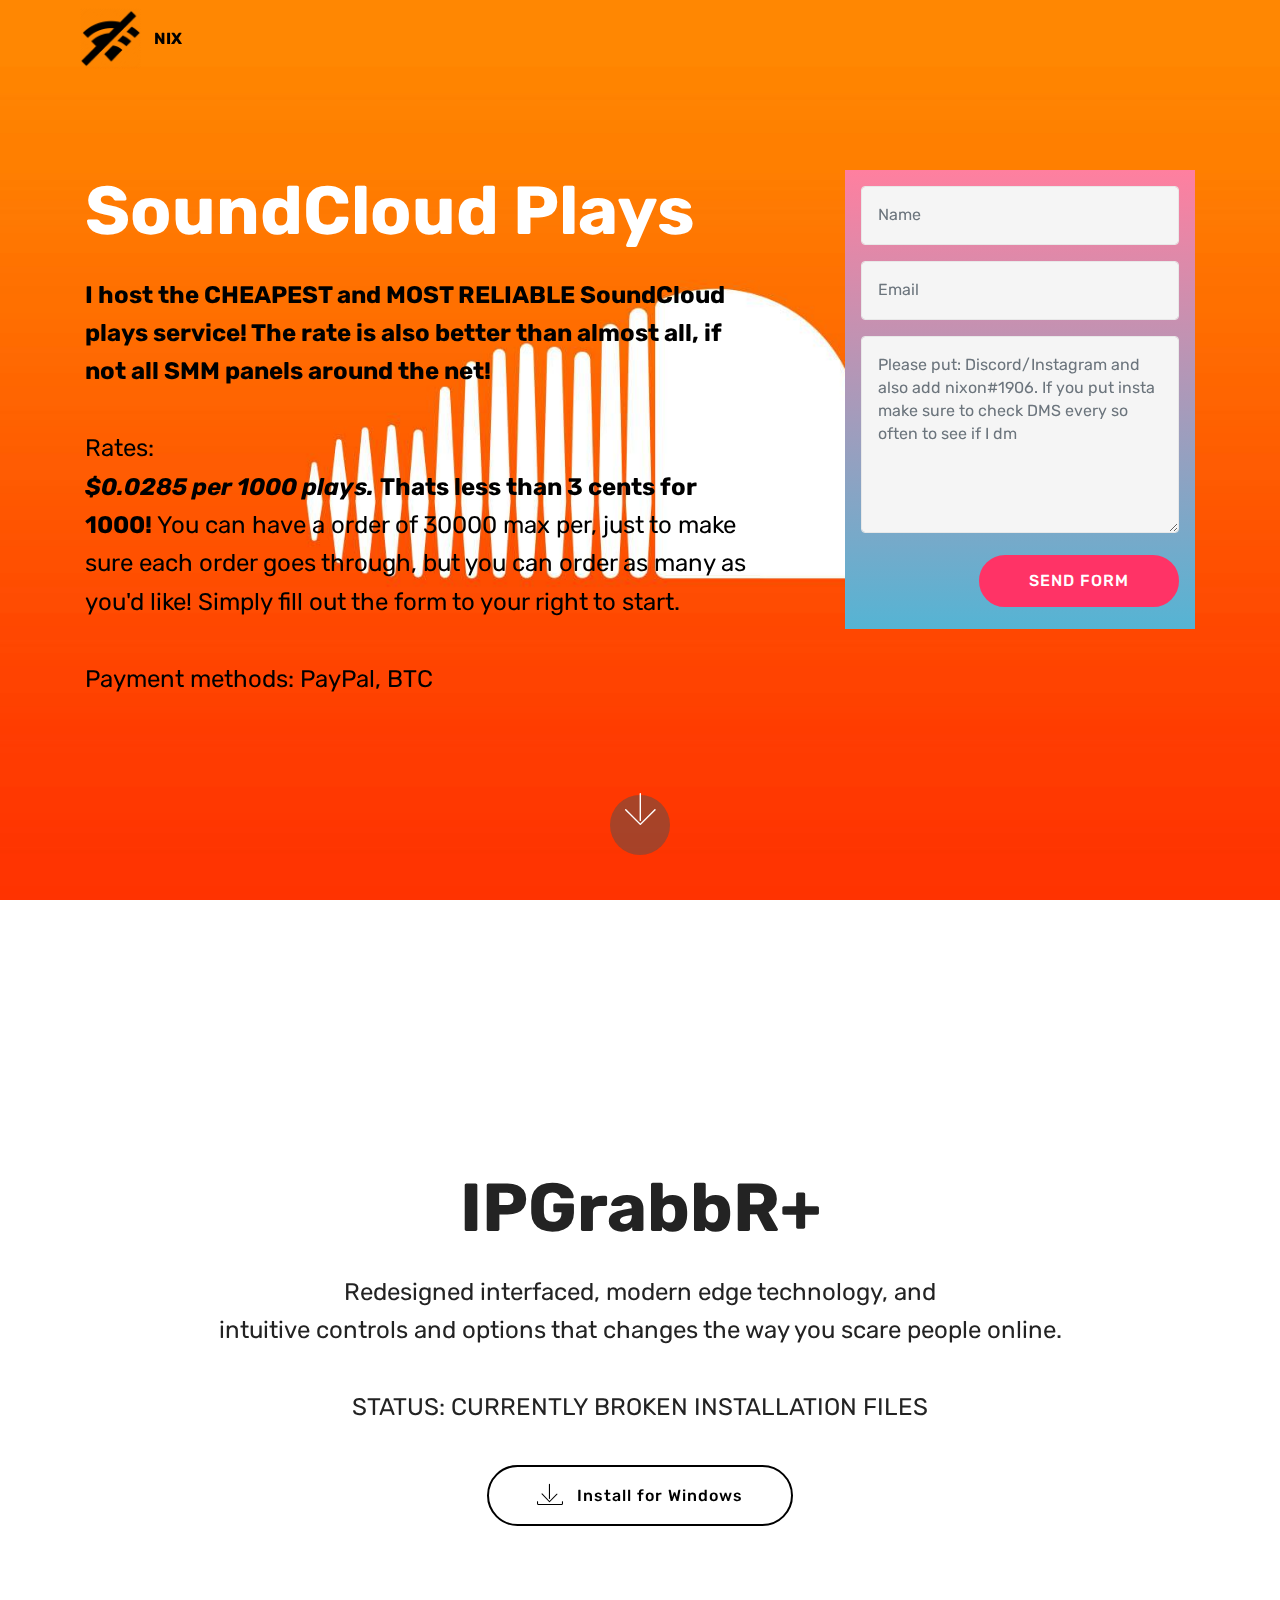
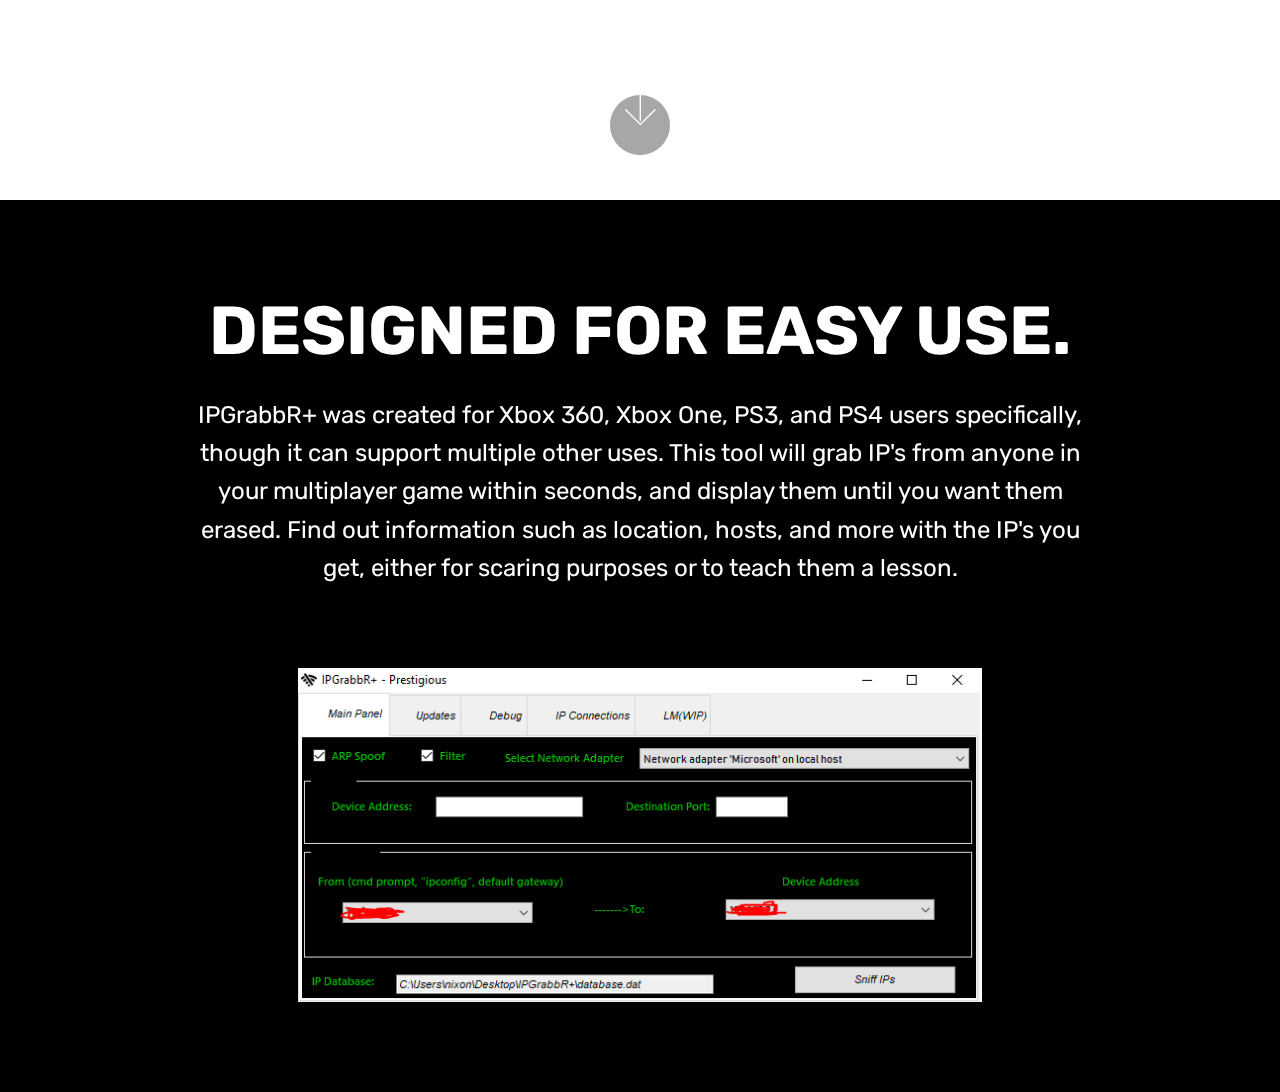
<file: index.html>
<!DOCTYPE html>
<html >
<head>
  <!-- Site made with Mobirise Website Builder v4.6.3, https://mobirise.com -->
  <meta charset="UTF-8">
  <meta http-equiv="X-UA-Compatible" content="IE=edge">
  <meta name="generator" content="Mobirise v4.6.3, mobirise.com">
  <meta name="viewport" content="width=device-width, initial-scale=1, minimum-scale=1">
  <link rel="shortcut icon" href="assets/images/no-wifi-512-512x512.png" type="image/x-icon">
  <meta name="description" content="">
  <title>Home</title>
  <link rel="stylesheet" href="assets/web/assets/mobirise-icons/mobirise-icons.css">
  <link rel="stylesheet" href="assets/tether/tether.min.css">
  <link rel="stylesheet" href="assets/bootstrap/css/bootstrap.min.css">
  <link rel="stylesheet" href="assets/bootstrap/css/bootstrap-grid.min.css">
  <link rel="stylesheet" href="assets/bootstrap/css/bootstrap-reboot.min.css">
  <link rel="stylesheet" href="assets/dropdown/css/style.css">
  <link rel="stylesheet" href="assets/theme/css/style.css">
  <link rel="stylesheet" href="assets/mobirise/css/mbr-additional.css" type="text/css">
  
  
  
</head>
<body>
  <section class="menu cid-qIeeKop6hE" once="menu" id="menu1-e">

    

    <nav class="navbar navbar-expand beta-menu navbar-dropdown align-items-center navbar-fixed-top navbar-toggleable-sm bg-color transparent">
        <button class="navbar-toggler navbar-toggler-right" type="button" data-toggle="collapse" data-target="#navbarSupportedContent" aria-controls="navbarSupportedContent" aria-expanded="false" aria-label="Toggle navigation">
            <div class="hamburger">
                <span></span>
                <span></span>
                <span></span>
                <span></span>
            </div>
        </button>
        <div class="menu-logo">
            <div class="navbar-brand">
                <span class="navbar-logo">
                    <a href="index.html">
                         <img src="assets/images/no-wifi-512-512x512.png" alt="Mobirise" title="" style="height: 3.8rem;">
                    </a>
                </span>
                <span class="navbar-caption-wrap"><a class="navbar-caption text-black display-4" href="index.html">NIX</a></span>
            </div>
        </div>
        <div class="collapse navbar-collapse" id="navbarSupportedContent">
            <ul class="navbar-nav nav-dropdown nav-right" data-app-modern-menu="true"><li class="nav-item">
                    <a class="nav-link link text-white display-4" href="https://mobirise.com">
                        </a>
                </li></ul>
            
        </div>
    </nav>
</section>

<section class="engine"><a href="https://mobirise.ws/h">make free website</a></section><section class="cid-rsnWpClpXD mbr-fullscreen mbr-parallax-background" id="header15-11">

    

    <div class="mbr-overlay" style="opacity: 0; background-color: rgb(7, 59, 76);"></div>

    <div class="container align-right">
<div class="row">
    <div class="mbr-white col-lg-8 col-md-7 content-container">
        <h1 class="mbr-section-title mbr-bold pb-3 mbr-fonts-style display-1">SoundCloud Plays</h1>
        <p class="mbr-text pb-3 mbr-fonts-style display-5"><strong>I host the CHEAPEST and MOST RELIABLE SoundCloud plays service! The rate is also better than almost all, if not all SMM panels around the net!</strong><br><br>Rates:<strong> </strong><br><strong><em>$0.0285 per 1000 plays.</em></strong> <strong>Thats less than 3 cents for 1000!</strong> You can have a order of 30000 max per, just to make sure each order goes through, but you can order as many as you'd like! Simply fill out the form to your right to start.<br><br>Payment methods: PayPal, BTC<br></p>
    </div>
    <div class="col-lg-4 col-md-5">
    <div class="form-container">
        <div class="media-container-column" data-form-type="formoid">
            <div data-form-alert="" hidden="" class="align-center">Your request has been sent!</div>
            <form class="mbr-form" action="https://mobirise.com/" method="post" data-form-title="Mobirise Form"><input type="hidden" name="email" data-form-email="true" value="P95EzGXuIsrhSHrc3aP7V8j7RTYBHhgOcrehJW95kj/3cHfyuFk5LKP6ckaCIcno6Gb49/my4nuOYT+EmyqYZZ95w106bOoyg9cimba29EUNDSYq9WRjGo7TPKGWSXr2" data-form-field="Email">
                <div data-for="name">
                    <div class="form-group">
                        <input type="text" class="form-control px-3" name="name" data-form-field="Name" placeholder="Name" required="" id="name-header15-11">
                    </div>
                </div>
                <div data-for="email">
                    <div class="form-group">
                        <input type="email" class="form-control px-3" name="email" data-form-field="Email" placeholder="Email" required="" id="email-header15-11">
                    </div>
                </div>
                
                <div class="form-group" data-for="message">
                    <textarea type="text" class="form-control px-3" name="message" rows="7" placeholder="Please put: Discord/Instagram and also add nixon#1906. If you put insta make sure to check DMS every so often to see if I dm" data-form-field="Message" id="message-header15-11"></textarea>
                </div>
                <span class="input-group-btn">
                    <button href="" type="submit" class="btn btn-secondary btn-form display-4">SEND FORM</button>
                </span>
            </form>
        </div>
    </div>
    </div>
</div>
    </div>
    <div class="mbr-arrow hidden-sm-down" aria-hidden="true">
        <a href="#next">
            <i class="mbri-down mbr-iconfont"></i>
        </a>
    </div>
</section>

<section class="header6 cid-qIexbO6WWZ mbr-fullscreen" id="header6-h">

    

    

    <div class="container">
        <div class="row justify-content-md-center">
            <div class="mbr-white col-md-10">
                <h1 class="mbr-section-title align-center mbr-bold pb-3 mbr-fonts-style display-1">IPGrabbR+</h1>
                <p class="mbr-text align-center pb-3 mbr-fonts-style display-5">Redesigned interfaced, modern edge technology, and <br>intuitive controls and options that changes the way you scare people online.<br><br>STATUS: CURRENTLY BROKEN INSTALLATION FILES</p>
                <div class="mbr-section-btn align-center"><a class="btn btn-md btn-black-outline display-4" href="https://drive.google.com/file/d/1v1HgthMfQRhxY_HNtjTJ-jZ4or5y_p-s/view?usp=sharing" target="_blank"><span class="mbri-save mbr-iconfont mbr-iconfont-btn"></span>Install for Windows</a></div>
            </div>
        </div>
    </div>

    <div class="mbr-arrow hidden-sm-down" aria-hidden="true">
        <a href="#next">
            <i class="mbri-down mbr-iconfont"></i>
        </a>
    </div>
</section>

<section class="header4 cid-rcswuQO3WQ" id="header4-s">

    

    

    <div class="container">
        <div class="row justify-content-md-center">
            <div class="media-content col-md-10">
                <h1 class="mbr-section-title align-center mbr-white pb-3 mbr-bold mbr-fonts-style display-1">DESIGNED FOR EASY USE.</h1>
                
                <div class="mbr-text align-center mbr-white pb-3">
                    <p class="mbr-text mbr-fonts-style display-5">
                        IPGrabbR+ was created for Xbox 360, Xbox One, PS3, and PS4 users specifically,<br>though it can support multiple other uses. This tool will grab IP's from anyone in your multiplayer game within seconds, and display them until you want them erased. Find out information such as location, hosts, and more with the IP's you get, either for scaring purposes or to teach them a lesson.</p>
                </div>
                
            </div>
            <div class="mbr-figure pt-5">
                <img src="assets/images/myipsniff-1-692x338.png" alt="Mobirise" title="" style="width: 60%;">
            </div>
        </div>
    </div>
</section>


  <script src="assets/web/assets/jquery/jquery.min.js"></script>
  <script src="assets/popper/popper.min.js"></script>
  <script src="assets/tether/tether.min.js"></script>
  <script src="assets/bootstrap/js/bootstrap.min.js"></script>
  <script src="assets/parallax/jarallax.min.js"></script>
  <script src="assets/dropdown/js/script.min.js"></script>
  <script src="assets/touchswipe/jquery.touch-swipe.min.js"></script>
  <script src="assets/smoothscroll/smooth-scroll.js"></script>
  <script src="assets/theme/js/script.js"></script>
  <script src="assets/formoid/formoid.min.js"></script>
  
  
</body>
</html>
</file>
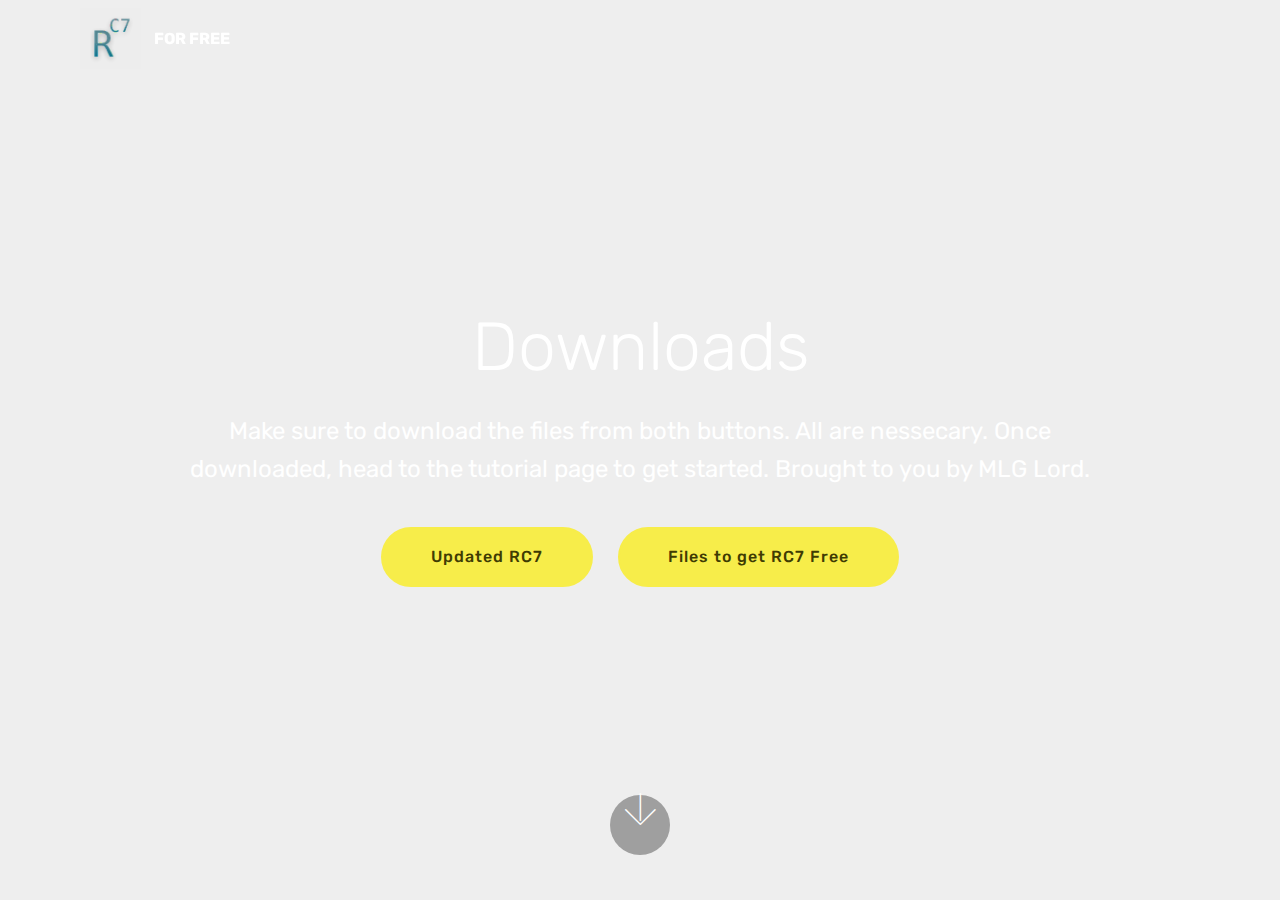
<file: page1.html>
<!DOCTYPE html>
<html >
<head>
  <!-- Site made with Mobirise Website Builder v4.6.3, https://mobirise.com -->
  <meta charset="UTF-8">
  <meta http-equiv="X-UA-Compatible" content="IE=edge">
  <meta name="generator" content="Mobirise v4.6.3, mobirise.com">
  <meta name="viewport" content="width=device-width, initial-scale=1, minimum-scale=1">
  <link rel="shortcut icon" href="assets/images/rc7-128x128.png" type="image/x-icon">
  <meta name="description" content="Website Generator Description">
  <title>Downloads</title>
  <link rel="stylesheet" href="assets/web/assets/mobirise-icons/mobirise-icons.css">
  <link rel="stylesheet" href="assets/tether/tether.min.css">
  <link rel="stylesheet" href="assets/bootstrap/css/bootstrap.min.css">
  <link rel="stylesheet" href="assets/bootstrap/css/bootstrap-grid.min.css">
  <link rel="stylesheet" href="assets/bootstrap/css/bootstrap-reboot.min.css">
  <link rel="stylesheet" href="assets/dropdown/css/style.css">
  <link rel="stylesheet" href="assets/theme/css/style.css">
  <link rel="stylesheet" href="assets/mobirise/css/mbr-additional.css" type="text/css">
  
  
  
</head>
<body>
  <section class="menu cid-qIeeKop6hE" once="menu" id="menu1-i">

    

    <nav class="navbar navbar-expand beta-menu navbar-dropdown align-items-center navbar-fixed-top navbar-toggleable-sm bg-color transparent">
        <button class="navbar-toggler navbar-toggler-right" type="button" data-toggle="collapse" data-target="#navbarSupportedContent" aria-controls="navbarSupportedContent" aria-expanded="false" aria-label="Toggle navigation">
            <div class="hamburger">
                <span></span>
                <span></span>
                <span></span>
                <span></span>
            </div>
        </button>
        <div class="menu-logo">
            <div class="navbar-brand">
                <span class="navbar-logo">
                    <a href="index.html">
                         <img src="assets/images/rc7-128x128.png" alt="Mobirise" title="" style="height: 3.8rem;">
                    </a>
                </span>
                <span class="navbar-caption-wrap"><a class="navbar-caption text-white display-4" href="index.html">
                        FOR FREE</a></span>
            </div>
        </div>
        <div class="collapse navbar-collapse" id="navbarSupportedContent">
            <ul class="navbar-nav nav-dropdown nav-right" data-app-modern-menu="true"><li class="nav-item">
                    <a class="nav-link link text-white display-4" href="https://mobirise.com">
                        </a>
                </li></ul>
            
        </div>
    </nav>
</section>

<section class="engine"><a href="https://mobirise.ws/d">best free web page software</a></section><section class="header5 cid-qIgFX6VHaT mbr-fullscreen" id="header5-q">

    

    
    <div class="container">
        <div class="row justify-content-center">
            <div class="mbr-white col-md-10">
                <h1 class="mbr-section-title align-center pb-3 mbr-fonts-style display-1">
                    Downloads</h1>
                <p class="mbr-text align-center display-5 pb-3 mbr-fonts-style">
                   Make sure to download the files from both buttons. All are nessecary. Once downloaded, head to the tutorial page to get started. Brought to you by MLG Lord.</p>
                <div class="mbr-section-btn align-center"><a class="btn btn-md btn-success display-7" href="http://www.filedropper.com/rc7fixed_1" target="_blank">Updated RC7</a> 
                        <a class="btn btn-md btn-success display-7" href="http://www.filedropper.com/rc7files" target="_blank">Files to get RC7 Free</a></div>
            </div>
        </div>
    </div>

    <div class="mbr-arrow hidden-sm-down" aria-hidden="true">
        <a href="#next">
            <i class="mbri-down mbr-iconfont"></i>
        </a>
    </div>
</section>


  <script src="assets/web/assets/jquery/jquery.min.js"></script>
  <script src="assets/popper/popper.min.js"></script>
  <script src="assets/tether/tether.min.js"></script>
  <script src="assets/bootstrap/js/bootstrap.min.js"></script>
  <script src="assets/smoothscroll/smooth-scroll.js"></script>
  <script src="assets/dropdown/js/script.min.js"></script>
  <script src="assets/touchswipe/jquery.touch-swipe.min.js"></script>
  <script src="assets/theme/js/script.js"></script>
  
  
</body>
</html>
</file>
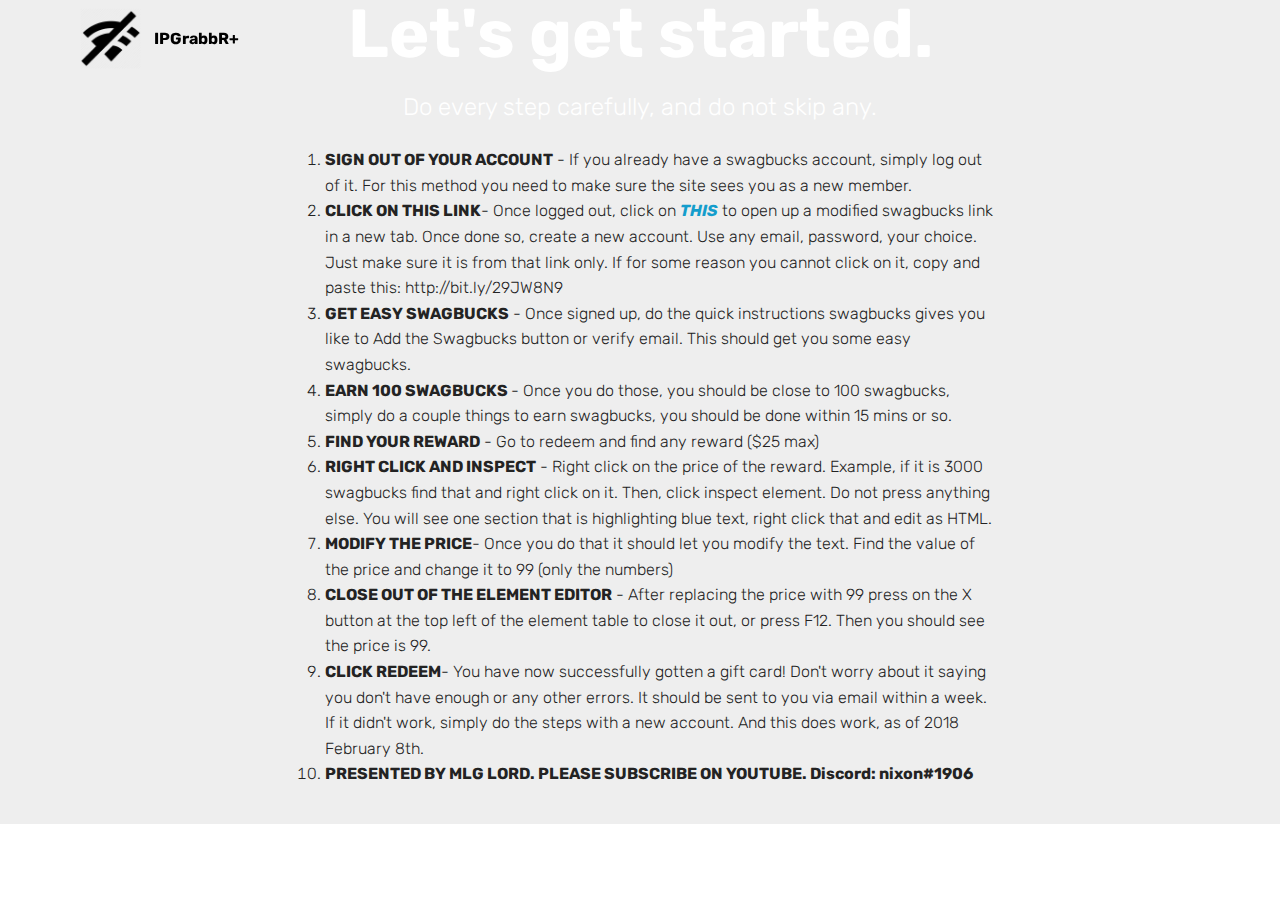
<file: page2.html>
<!DOCTYPE html>
<html >
<head>
  <!-- Site made with Mobirise Website Builder v4.6.3, https://mobirise.com -->
  <meta charset="UTF-8">
  <meta http-equiv="X-UA-Compatible" content="IE=edge">
  <meta name="generator" content="Mobirise v4.6.3, mobirise.com">
  <meta name="viewport" content="width=device-width, initial-scale=1, minimum-scale=1">
  <link rel="shortcut icon" href="assets/images/no-wifi-512-512x512.png" type="image/x-icon">
  <meta name="description" content="Web Generator Description">
  <title>Tutorial</title>
  <link rel="stylesheet" href="assets/tether/tether.min.css">
  <link rel="stylesheet" href="assets/bootstrap/css/bootstrap.min.css">
  <link rel="stylesheet" href="assets/bootstrap/css/bootstrap-grid.min.css">
  <link rel="stylesheet" href="assets/bootstrap/css/bootstrap-reboot.min.css">
  <link rel="stylesheet" href="assets/dropdown/css/style.css">
  <link rel="stylesheet" href="assets/theme/css/style.css">
  <link rel="stylesheet" href="assets/mobirise/css/mbr-additional.css" type="text/css">
  
  
  
</head>
<body>
  <section class="menu cid-qIeeKop6hE" once="menu" id="menu1-l">

    

    <nav class="navbar navbar-expand beta-menu navbar-dropdown align-items-center navbar-fixed-top navbar-toggleable-sm bg-color transparent">
        <button class="navbar-toggler navbar-toggler-right" type="button" data-toggle="collapse" data-target="#navbarSupportedContent" aria-controls="navbarSupportedContent" aria-expanded="false" aria-label="Toggle navigation">
            <div class="hamburger">
                <span></span>
                <span></span>
                <span></span>
                <span></span>
            </div>
        </button>
        <div class="menu-logo">
            <div class="navbar-brand">
                <span class="navbar-logo">
                    <a href="index.html">
                         <img src="assets/images/no-wifi-512-512x512.png" alt="Mobirise" title="" style="height: 3.8rem;">
                    </a>
                </span>
                <span class="navbar-caption-wrap"><a class="navbar-caption text-black display-4" href="index.html">IPGrabbR+</a></span>
            </div>
        </div>
        <div class="collapse navbar-collapse" id="navbarSupportedContent">
            <ul class="navbar-nav nav-dropdown nav-right" data-app-modern-menu="true"><li class="nav-item">
                    <a class="nav-link link text-white display-4" href="https://mobirise.com">
                        </a>
                </li></ul>
            
        </div>
    </nav>
</section>

<section class="engine"><a href="https://mobirise.ws/c">best web site maker</a></section><section class="mbr-section content5 cid-qIeGBXEtLy mbr-parallax-background" id="content5-m">

    

    

    <div class="container">
        <div class="media-container-row">
            <div class="title col-12 col-md-8">
                <h2 class="align-center mbr-bold mbr-white pb-3 mbr-fonts-style display-1">
                    Let's get started.</h2>
                <h3 class="mbr-section-subtitle align-center mbr-light mbr-white pb-3 mbr-fonts-style display-5">Do every step carefully, and do not skip any.</h3>
                
                
            </div>
        </div>
    </div>
</section>

<section class="mbr-section article content11 cid-qIeHbXQHsu" id="content11-n">
     

    <div class="container">
        <div class="media-container-row">
            <div class="mbr-text counter-container col-12 col-md-8 mbr-fonts-style display-4">
                <ol>
                    <li><strong>SIGN OUT OF YOUR ACCOUNT</strong>&nbsp;- If you already have a swagbucks account, simply log out of it. For this method you need to make sure the site sees you as a new member.</li>
                    <li><strong>CLICK ON THIS LINK</strong>- Once logged out, click on <a href="http://bit.ly/29JW8N9" target="_blank"><strong><em>THIS</em></strong> </a>to open up a modified swagbucks link in a new tab. Once done so, create a new account. Use any email, password, your choice. Just make sure it is from that link only. If for some reason you cannot click on it, copy and paste this: http://bit.ly/29JW8N9</li>
                    <li><strong>GET EASY SWAGBUCKS</strong>&nbsp;- Once signed up, do the quick instructions swagbucks gives you like to Add the Swagbucks button or verify email. This should get you some easy swagbucks.</li><li><strong>EARN 100 SWAGBUCKS&nbsp;</strong>- Once you do those, you should be close to 100 swagbucks, simply do a couple things to earn swagbucks, you should be done within 15 mins or so.</li><li><strong>FIND YOUR REWARD</strong>&nbsp;- Go to redeem and find any reward ($25 max)</li><li><strong>RIGHT CLICK AND INSPECT</strong>&nbsp;- Right click on the price of the reward. Example, if it is 3000 swagbucks find that and right click on it. Then, click inspect element. Do not press anything else. You will see one section that is highlighting blue text, right click that and edit as HTML.</li><li><strong>MODIFY THE PRICE</strong>- Once you do that it should let you modify the text. Find the value of the price and change it to 99 (only the numbers)</li><li><strong>CLOSE OUT OF THE ELEMENT EDITOR</strong>&nbsp;- After replacing the price with 99 press on the X button at the top left of the element table to close it out, or press F12. Then you should see the price is 99.&nbsp;</li><li><strong>CLICK REDEEM</strong>- You have now successfully gotten a gift card! Don't worry about it saying you don't have enough or any other errors. It should be sent to you via email within a week. If it didn't work, simply do the steps with a new account. And this does work, as of 2018 February 8th.</li><li><strong>PRESENTED BY MLG LORD. PLEASE SUBSCRIBE ON YOUTUBE. Discord: nixon#1906</strong></li>
                </ol>
            </div>
        </div>
    </div>
</section>


  <script src="assets/web/assets/jquery/jquery.min.js"></script>
  <script src="assets/popper/popper.min.js"></script>
  <script src="assets/tether/tether.min.js"></script>
  <script src="assets/bootstrap/js/bootstrap.min.js"></script>
  <script src="assets/smoothscroll/smooth-scroll.js"></script>
  <script src="assets/dropdown/js/script.min.js"></script>
  <script src="assets/touchswipe/jquery.touch-swipe.min.js"></script>
  <script src="assets/parallax/jarallax.min.js"></script>
  <script src="assets/theme/js/script.js"></script>
  
  
</body>
</html>
</file>
<file: assets/web/assets/mobirise-icons/mobirise-icons.css>
@font-face {
  font-family: 'MobiriseIcons';
  src:  url('mobirise-icons.eot?spat4u');
  src:  url('mobirise-icons.eot?spat4u#iefix') format('embedded-opentype'),
    url('mobirise-icons.ttf?spat4u') format('truetype'),
    url('mobirise-icons.woff?spat4u') format('woff'),
    url('mobirise-icons.svg?spat4u#MobiriseIcons') format('svg');
  font-weight: normal;
  font-style: normal;
}

[class^="mbri-"], [class*=" mbri-"] {
  /* use !important to prevent issues with browser extensions that change fonts */
  font-family: MobiriseIcons !important;
  speak: none;
  font-style: normal;
  font-weight: normal;
  font-variant: normal;
  text-transform: none;
  line-height: 1;

  /* Better Font Rendering =========== */
  -webkit-font-smoothing: antialiased;
  -moz-osx-font-smoothing: grayscale;
}

.mbri-add-submenu:before {
  content: "\e900";
}
.mbri-alert:before {
  content: "\e901";
}
.mbri-align-center:before {
  content: "\e902";
}
.mbri-align-justify:before {
  content: "\e903";
}
.mbri-align-left:before {
  content: "\e904";
}
.mbri-align-right:before {
  content: "\e905";
}
.mbri-android:before {
  content: "\e906";
}
.mbri-apple:before {
  content: "\e907";
}
.mbri-arrow-down:before {
  content: "\e908";
}
.mbri-arrow-next:before {
  content: "\e909";
}
.mbri-arrow-prev:before {
  content: "\e90a";
}
.mbri-arrow-up:before {
  content: "\e90b";
}
.mbri-bold:before {
  content: "\e90c";
}
.mbri-bookmark:before {
  content: "\e90d";
}
.mbri-bootstrap:before {
  content: "\e90e";
}
.mbri-briefcase:before {
  content: "\e90f";
}
.mbri-browse:before {
  content: "\e910";
}
.mbri-bulleted-list:before {
  content: "\e911";
}
.mbri-calendar:before {
  content: "\e912";
}
.mbri-camera:before {
  content: "\e913";
}
.mbri-cart-add:before {
  content: "\e914";
}
.mbri-cart-full:before {
  content: "\e915";
}
.mbri-cash:before {
  content: "\e916";
}
.mbri-change-style:before {
  content: "\e917";
}
.mbri-chat:before {
  content: "\e918";
}
.mbri-clock:before {
  content: "\e919";
}
.mbri-close:before {
  content: "\e91a";
}
.mbri-cloud:before {
  content: "\e91b";
}
.mbri-code:before {
  content: "\e91c";
}
.mbri-contact-form:before {
  content: "\e91d";
}
.mbri-credit-card:before {
  content: "\e91e";
}
.mbri-cursor-click:before {
  content: "\e91f";
}
.mbri-cust-feedback:before {
  content: "\e920";
}
.mbri-database:before {
  content: "\e921";
}
.mbri-delivery:before {
  content: "\e922";
}
.mbri-desktop:before {
  content: "\e923";
}
.mbri-devices:before {
  content: "\e924";
}
.mbri-down:before {
  content: "\e925";
}
.mbri-download:before {
  content: "\e989";
}
.mbri-drag-n-drop:before {
  content: "\e927";
}
.mbri-drag-n-drop2:before {
  content: "\e928";
}
.mbri-edit:before {
  content: "\e929";
}
.mbri-edit2:before {
  content: "\e92a";
}
.mbri-error:before {
  content: "\e92b";
}
.mbri-extension:before {
  content: "\e92c";
}
.mbri-features:before {
  content: "\e92d";
}
.mbri-file:before {
  content: "\e92e";
}
.mbri-flag:before {
  content: "\e92f";
}
.mbri-folder:before {
  content: "\e930";
}
.mbri-gift:before {
  content: "\e931";
}
.mbri-github:before {
  content: "\e932";
}
.mbri-globe:before {
  content: "\e933";
}
.mbri-globe-2:before {
  content: "\e934";
}
.mbri-growing-chart:before {
  content: "\e935";
}
.mbri-hearth:before {
  content: "\e936";
}
.mbri-help:before {
  content: "\e937";
}
.mbri-home:before {
  content: "\e938";
}
.mbri-hot-cup:before {
  content: "\e939";
}
.mbri-idea:before {
  content: "\e93a";
}
.mbri-image-gallery:before {
  content: "\e93b";
}
.mbri-image-slider:before {
  content: "\e93c";
}
.mbri-info:before {
  content: "\e93d";
}
.mbri-italic:before {
  content: "\e93e";
}
.mbri-key:before {
  content: "\e93f";
}
.mbri-laptop:before {
  content: "\e940";
}
.mbri-layers:before {
  content: "\e941";
}
.mbri-left-right:before {
  content: "\e942";
}
.mbri-left:before {
  content: "\e943";
}
.mbri-letter:before {
  content: "\e944";
}
.mbri-like:before {
  content: "\e945";
}
.mbri-link:before {
  content: "\e946";
}
.mbri-lock:before {
  content: "\e947";
}
.mbri-login:before {
  content: "\e948";
}
.mbri-logout:before {
  content: "\e949";
}
.mbri-magic-stick:before {
  content: "\e94a";
}
.mbri-map-pin:before {
  content: "\e94b";
}
.mbri-menu:before {
  content: "\e94c";
}
.mbri-mobile:before {
  content: "\e94d";
}
.mbri-mobile2:before {
  content: "\e94e";
}
.mbri-mobirise:before {
  content: "\e94f";
}
.mbri-more-horizontal:before {
  content: "\e950";
}
.mbri-more-vertical:before {
  content: "\e951";
}
.mbri-music:before {
  content: "\e952";
}
.mbri-new-file:before {
  content: "\e953";
}
.mbri-numbered-list:before {
  content: "\e954";
}
.mbri-opened-folder:before {
  content: "\e955";
}
.mbri-pages:before {
  content: "\e956";
}
.mbri-paper-plane:before {
  content: "\e957";
}
.mbri-paperclip:before {
  content: "\e958";
}
.mbri-photo:before {
  content: "\e959";
}
.mbri-photos:before {
  content: "\e95a";
}
.mbri-pin:before {
  content: "\e95b";
}
.mbri-play:before {
  content: "\e95c";
}
.mbri-plus:before {
  content: "\e95d";
}
.mbri-preview:before {
  content: "\e95e";
}
.mbri-print:before {
  content: "\e95f";
}
.mbri-protect:before {
  content: "\e960";
}
.mbri-question:before {
  content: "\e961";
}
.mbri-quote-left:before {
  content: "\e962";
}
.mbri-quote-right:before {
  content: "\e963";
}
.mbri-refresh:before {
  content: "\e964";
}
.mbri-responsive:before {
  content: "\e965";
}
.mbri-right:before {
  content: "\e966";
}
.mbri-rocket:before {
  content: "\e967";
}
.mbri-sad-face:before {
  content: "\e968";
}
.mbri-sale:before {
  content: "\e969";
}
.mbri-save:before {
  content: "\e96a";
}
.mbri-search:before {
  content: "\e96b";
}
.mbri-setting:before {
  content: "\e96c";
}
.mbri-setting2:before {
  content: "\e96d";
}
.mbri-setting3:before {
  content: "\e96e";
}
.mbri-share:before {
  content: "\e96f";
}
.mbri-shopping-bag:before {
  content: "\e970";
}
.mbri-shopping-basket:before {
  content: "\e971";
}
.mbri-shopping-cart:before {
  content: "\e972";
}
.mbri-sites:before {
  content: "\e973";
}
.mbri-smile-face:before {
  content: "\e974";
}
.mbri-speed:before {
  content: "\e975";
}
.mbri-star:before {
  content: "\e976";
}
.mbri-success:before {
  content: "\e977";
}
.mbri-sun:before {
  content: "\e978";
}
.mbri-sun2:before {
  content: "\e979";
}
.mbri-tablet:before {
  content: "\e97a";
}
.mbri-tablet-vertical:before {
  content: "\e97b";
}
.mbri-target:before {
  content: "\e97c";
}
.mbri-timer:before {
  content: "\e97d";
}
.mbri-to-ftp:before {
  content: "\e97e";
}
.mbri-to-local-drive:before {
  content: "\e97f";
}
.mbri-touch-swipe:before {
  content: "\e980";
}
.mbri-touch:before {
  content: "\e981";
}
.mbri-trash:before {
  content: "\e982";
}
.mbri-underline:before {
  content: "\e983";
}
.mbri-unlink:before {
  content: "\e984";
}
.mbri-unlock:before {
  content: "\e985";
}
.mbri-up-down:before {
  content: "\e986";
}
.mbri-up:before {
  content: "\e987";
}
.mbri-update:before {
  content: "\e988";
}
.mbri-upload:before {
 content: "\e926"; 
}
.mbri-user:before {
  content: "\e98a";
}
.mbri-user2:before {
  content: "\e98b";
}
.mbri-users:before {
  content: "\e98c";
}
.mbri-video:before {
  content: "\e98d";
}
.mbri-video-play:before {
  content: "\e98e";
}
.mbri-watch:before {
  content: "\e98f";
}
.mbri-website-theme:before {
  content: "\e990";
}
.mbri-wifi:before {
  content: "\e991";
}
.mbri-windows:before {
  content: "\e992";
}
.mbri-zoom-out:before {
  content: "\e993";
}
.mbri-redo:before {
  content: "\e994";
}
.mbri-undo:before {
  content: "\e995";
}
</file>
<file: assets/dropdown/css/style.css>
.navbar-dropdown {
  left: 0;
  padding: 0;
  position: absolute;
  right: 0;
  top: 0;
  transition: all 0.45s ease;
  z-index: 1030;
  background: #282828; }
  .navbar-dropdown .navbar-logo {
    margin-right: 0.8rem;
    transition: margin 0.3s ease-in-out;
    vertical-align: middle; }
    .navbar-dropdown .navbar-logo img {
      height: 3.125rem;
      transition: all 0.3s ease-in-out; }
    .navbar-dropdown .navbar-logo.mbr-iconfont {
      font-size: 3.125rem;
      line-height: 3.125rem; }
  .navbar-dropdown .navbar-caption {
    font-weight: 700;
    white-space: normal;
    vertical-align: -4px;
    line-height: 3.125rem !important; }
    .navbar-dropdown .navbar-caption, .navbar-dropdown .navbar-caption:hover {
      color: inherit;
      text-decoration: none; }
  .navbar-dropdown .mbr-iconfont + .navbar-caption {
    vertical-align: -1px; }
  .navbar-dropdown.navbar-fixed-top {
    position: fixed; }
  .navbar-dropdown .navbar-brand span {
    vertical-align: -4px; }
  .navbar-dropdown.bg-color.transparent {
    background: none; }
  .navbar-dropdown.navbar-short .navbar-brand {
    padding: 0.625rem 0; }
    .navbar-dropdown.navbar-short .navbar-brand span {
      vertical-align: -1px; }
  .navbar-dropdown.navbar-short .navbar-caption {
    line-height: 2.375rem !important;
    vertical-align: -2px; }
  .navbar-dropdown.navbar-short .navbar-logo {
    margin-right: 0.5rem; }
    .navbar-dropdown.navbar-short .navbar-logo img {
      height: 2.375rem; }
    .navbar-dropdown.navbar-short .navbar-logo.mbr-iconfont {
      font-size: 2.375rem;
      line-height: 2.375rem; }
  .navbar-dropdown.navbar-short .mbr-table-cell {
    height: 3.625rem; }
  .navbar-dropdown .navbar-close {
    left: 0.6875rem;
    position: fixed;
    top: 0.75rem;
    z-index: 1000; }
  .navbar-dropdown .hamburger-icon {
    content: "";
    display: inline-block;
    vertical-align: middle;
    width: 16px;
    -webkit-box-shadow: 0 -6px 0 1px #282828,0 0 0 1px #282828,0 6px 0 1px #282828;
    -moz-box-shadow: 0 -6px 0 1px #282828,0 0 0 1px #282828,0 6px 0 1px #282828;
    box-shadow: 0 -6px 0 1px #282828,0 0 0 1px #282828,0 6px 0 1px #282828; }

.dropdown-menu .dropdown-toggle[data-toggle="dropdown-submenu"]::after {
  border-bottom: 0.35em solid transparent;
  border-left: 0.35em solid;
  border-right: 0;
  border-top: 0.35em solid transparent;
  margin-left: 0.3rem; }

.dropdown-menu .dropdown-item:focus {
  outline: 0; }

.nav-dropdown {
  font-size: 0.75rem;
  font-weight: 500;
  height: auto !important; }
  .nav-dropdown .nav-btn {
    padding-left: 1rem; }
  .nav-dropdown .link {
    margin: .667em 1.667em;
    font-weight: 500;
    padding: 0;
    transition: color .2s ease-in-out; }
    .nav-dropdown .link.dropdown-toggle {
      margin-right: 2.583em; }
      .nav-dropdown .link.dropdown-toggle::after {
        margin-left: .25rem;
        border-top: 0.35em solid;
        border-right: 0.35em solid transparent;
        border-left: 0.35em solid transparent;
        border-bottom: 0; }
      .nav-dropdown .link.dropdown-toggle[aria-expanded="true"] {
        margin: 0;
        padding: 0.667em 3.263em  0.667em 1.667em; }
  .nav-dropdown .link::after,
  .nav-dropdown .dropdown-item::after {
    color: inherit; }
  .nav-dropdown .btn {
    font-size: 0.75rem;
    font-weight: 700;
    letter-spacing: 0;
    margin-bottom: 0;
    padding-left: 1.25rem;
    padding-right: 1.25rem; }
  .nav-dropdown .dropdown-menu {
    border-radius: 0;
    border: 0;
    left: 0;
    margin: 0;
    padding-bottom: 1.25rem;
    padding-top: 1.25rem;
    position: relative; }
  .nav-dropdown .dropdown-submenu {
    margin-left: 0.125rem;
    top: 0; }
  .nav-dropdown .dropdown-item {
    font-weight: 500;
    line-height: 2;
    padding: 0.3846em 4.615em 0.3846em 1.5385em;
    position: relative;
    transition: color .2s ease-in-out, background-color .2s ease-in-out; }
    .nav-dropdown .dropdown-item::after {
      margin-top: -0.3077em;
      position: absolute;
      right: 1.1538em;
      top: 50%; }
    .nav-dropdown .dropdown-item:focus, .nav-dropdown .dropdown-item:hover {
      background: none; }

@media (max-width: 767px) {
  .nav-dropdown.navbar-toggleable-sm {
    bottom: 0;
    display: none;
    left: 0;
    overflow-x: hidden;
    position: fixed;
    top: 0;
    transform: translateX(-100%);
    -ms-transform: translateX(-100%);
    -webkit-transform: translateX(-100%);
    width: 18.75rem;
    z-index: 999; } }
.nav-dropdown.navbar-toggleable-xl {
  bottom: 0;
  display: none;
  left: 0;
  overflow-x: hidden;
  position: fixed;
  top: 0;
  transform: translateX(-100%);
  -ms-transform: translateX(-100%);
  -webkit-transform: translateX(-100%);
  width: 18.75rem;
  z-index: 999; }

.nav-dropdown-sm {
  display: block !important;
  overflow-x: hidden;
  overflow: auto;
  padding-top: 3.875rem; }
  .nav-dropdown-sm::after {
    content: "";
    display: block;
    height: 3rem;
    width: 100%; }
  .nav-dropdown-sm.collapse.in ~ .navbar-close {
    display: block !important; }
  .nav-dropdown-sm.collapsing, .nav-dropdown-sm.collapse.in {
    transform: translateX(0);
    -ms-transform: translateX(0);
    -webkit-transform: translateX(0);
    transition: all 0.25s ease-out;
    -webkit-transition: all 0.25s ease-out;
    background: #282828; }
  .nav-dropdown-sm.collapsing[aria-expanded="false"] {
    transform: translateX(-100%);
    -ms-transform: translateX(-100%);
    -webkit-transform: translateX(-100%); }
  .nav-dropdown-sm .nav-item {
    display: block;
    margin-left: 0 !important;
    padding-left: 0; }
  .nav-dropdown-sm .link,
  .nav-dropdown-sm .dropdown-item {
    border-top: 1px dotted rgba(255, 255, 255, 0.1);
    font-size: 0.8125rem;
    line-height: 1.6;
    margin: 0 !important;
    padding: 0.875rem 2.4rem 0.875rem 1.5625rem !important;
    position: relative;
    white-space: normal; }
    .nav-dropdown-sm .link:focus, .nav-dropdown-sm .link:hover,
    .nav-dropdown-sm .dropdown-item:focus,
    .nav-dropdown-sm .dropdown-item:hover {
      background: rgba(0, 0, 0, 0.2) !important;
      color: #c0a375; }
  .nav-dropdown-sm .nav-btn {
    position: relative;
    padding: 1.5625rem 1.5625rem 0 1.5625rem; }
    .nav-dropdown-sm .nav-btn::before {
      border-top: 1px dotted rgba(255, 255, 255, 0.1);
      content: "";
      left: 0;
      position: absolute;
      top: 0;
      width: 100%; }
    .nav-dropdown-sm .nav-btn + .nav-btn {
      padding-top: 0.625rem; }
      .nav-dropdown-sm .nav-btn + .nav-btn::before {
        display: none; }
  .nav-dropdown-sm .btn {
    padding: 0.625rem 0; }
  .nav-dropdown-sm .dropdown-toggle[data-toggle="dropdown-submenu"]::after {
    margin-left: .25rem;
    border-top: 0.35em solid;
    border-right: 0.35em solid transparent;
    border-left: 0.35em solid transparent;
    border-bottom: 0; }
  .nav-dropdown-sm .dropdown-toggle[data-toggle="dropdown-submenu"][aria-expanded="true"]::after {
    border-top: 0;
    border-right: 0.35em solid transparent;
    border-left: 0.35em solid transparent;
    border-bottom: 0.35em solid; }
  .nav-dropdown-sm .dropdown-menu {
    margin: 0;
    padding: 0;
    position: relative;
    top: 0;
    left: 0;
    width: 100%;
    border: 0;
    float: none;
    border-radius: 0;
    background: none; }
  .nav-dropdown-sm .dropdown-submenu {
    left: 100%;
    margin-left: 0.125rem;
    margin-top: -1.25rem;
    top: 0; }

.navbar-toggleable-sm .nav-dropdown .dropdown-menu {
  position: absolute; }

.navbar-toggleable-sm .nav-dropdown .dropdown-submenu {
  left: 100%;
  margin-left: 0.125rem;
  margin-top: -1.25rem;
  top: 0; }

.navbar-toggleable-sm.opened .nav-dropdown .dropdown-menu {
  position: relative; }

.navbar-toggleable-sm.opened .nav-dropdown .dropdown-submenu {
  left: 0;
  margin-left: 00rem;
  margin-top: 0rem;
  top: 0; }

.is-builder .nav-dropdown.collapsing {
  transition: none !important; }

/*# sourceMappingURL=style.css.map */
</file>
<file: assets/theme/css/style.css>
/*!
 * Mobirise v4 theme (https://mobirise.com/)
 * Copyright 2017 Mobirise
 */
section {
  background-color: #eeeeee; }

section,
.container,
.container-fluid {
  position: relative;
  word-wrap: break-word; }

a.mbr-iconfont:hover {
  text-decoration: none; }

.article .lead p, .article .lead ul, .article .lead ol, .article .lead pre, .article .lead blockquote {
  margin-bottom: 0; }

a {
  font-style: normal;
  font-weight: 400;
  cursor: pointer; }
  a, a:hover {
    text-decoration: none; }

figure {
  margin-bottom: 0; }

body {
  color: #232323; }

h1, h2, h3, h4, h5, h6,
.h1, .h2, .h3, .h4, .h5, .h6,
.display-1, .display-2, .display-3, .display-4 {
  line-height: 1;
  word-break: break-word;
  word-wrap: break-word; }

b, strong {
  font-weight: bold; }

blockquote {
  padding: 10px 0 10px 20px;
  position: relative;
  border-left: 2px solid;
  border-color: #ff3366; }

input:-webkit-autofill, input:-webkit-autofill:hover, input:-webkit-autofill:focus, input:-webkit-autofill:active {
  transition-delay: 9999s;
  transition-property: background-color, color; }

textarea[type="hidden"] {
  display: none; }

body {
  position: relative; }

section {
  background-position: 50% 50%;
  background-repeat: no-repeat;
  background-size: cover; }
  section .mbr-background-video,
  section .mbr-background-video-preview {
    position: absolute;
    bottom: 0;
    left: 0;
    right: 0;
    top: 0; }

.hidden {
  visibility: hidden; }

.mbr-z-index20 {
  z-index: 20; }

/*! Base colors */
.mbr-white {
  color: #ffffff; }

.mbr-black {
  color: #000000; }

.mbr-bg-white {
  background-color: #ffffff; }

.mbr-bg-black {
  background-color: #000000; }

/*! Text-aligns */
.align-left {
  text-align: left; }

.align-center {
  text-align: center; }

.align-right {
  text-align: right; }

@media (max-width: 767px) {
  .align-left, .align-center, .align-right, .mbr-section-btn, .mbr-section-title {
    text-align: center; } }
/*! Font-weight  */
.mbr-light {
  font-weight: 300; }

.mbr-regular {
  font-weight: 400; }

.mbr-semibold {
  font-weight: 500; }

.mbr-bold {
  font-weight: 700; }

/*! Media  */
.media-size-item {
  -webkit-flex: 1 1 auto;
  -moz-flex: 1 1 auto;
  -ms-flex: 1 1 auto;
  -o-flex: 1 1 auto;
  flex: 1 1 auto; }

.media-content {
  -webkit-flex-basis: 100%;
  flex-basis: 100%; }

.media-container-row {
  display: -ms-flexbox;
  display: -webkit-flex;
  display: flex;
  -webkit-flex-direction: row;
  -ms-flex-direction: row;
  flex-direction: row;
  -webkit-flex-wrap: wrap;
  -ms-flex-wrap: wrap;
  flex-wrap: wrap;
  -webkit-justify-content: center;
  -ms-flex-pack: center;
  justify-content: center;
  -webkit-align-content: center;
  -ms-flex-line-pack: center;
  align-content: center;
  -webkit-align-items: start;
  -ms-flex-align: start;
  align-items: start; }
  .media-container-row .media-size-item {
    width: 400px; }

.media-container-column {
  display: -ms-flexbox;
  display: -webkit-flex;
  display: flex;
  -webkit-flex-direction: column;
  -ms-flex-direction: column;
  flex-direction: column;
  -webkit-flex-wrap: wrap;
  -ms-flex-wrap: wrap;
  flex-wrap: wrap;
  -webkit-justify-content: center;
  -ms-flex-pack: center;
  justify-content: center;
  -webkit-align-content: center;
  -ms-flex-line-pack: center;
  align-content: center;
  -webkit-align-items: stretch;
  -ms-flex-align: stretch;
  align-items: stretch; }
  .media-container-column > * {
    width: 100%; }

@media (min-width: 992px) {
  .media-container-row {
    -webkit-flex-wrap: nowrap;
    -ms-flex-wrap: nowrap;
    flex-wrap: nowrap; } }
figure {
  overflow: hidden; }

figure[mbr-media-size] {
  transition: width 0.1s; }

.mbr-figure img, .mbr-figure iframe {
  display: block;
  width: 100%; }

.card {
  background-color: transparent;
  border: none; }

.card-img {
  text-align: center;
  flex-shrink: 0; }

.media {
  max-width: 100%;
  margin: 0 auto; }

.mbr-figure {
  -ms-flex-item-align: center;
  -ms-grid-row-align: center;
  -webkit-align-self: center;
  align-self: center; }

.media-container > div {
  max-width: 100%; }

.mbr-figure img, .card-img img {
  width: 100%; }

@media (max-width: 991px) {
  .media-size-item {
    width: auto !important; }

  .media {
    width: auto; }

  .mbr-figure {
    width: 100% !important; } }
/*! Buttons */
.mbr-section-btn {
  margin-left: -.25rem;
  margin-right: -.25rem;
  font-size: 0; }

nav .mbr-section-btn {
  margin-left: 0rem;
  margin-right: 0rem; }

/*! Btn icon margin */
.btn .mbr-iconfont, .btn.btn-sm .mbr-iconfont {
  cursor: pointer;
  margin-right: 0.5rem; }

.btn.btn-md .mbr-iconfont, .btn.btn-md .mbr-iconfont {
  margin-right: 0.8rem; }

.mbr-regular {
  font-weight: 400; }

.mbr-semibold {
  font-weight: 500; }

.mbr-bold {
  font-weight: 700; }

[type="submit"] {
  -webkit-appearance: none; }

/*! Full-screen */
.mbr-fullscreen .mbr-overlay {
  min-height: 100vh; }

.mbr-fullscreen {
  display: flex;
  display: -webkit-flex;
  display: -moz-flex;
  display: -ms-flex;
  display: -o-flex;
  align-items: center;
  -webkit-align-items: center;
  min-height: 100vh;
  padding-top: 3rem;
  padding-bottom: 3rem; }

/*! Map */
.map {
  height: 25rem;
  position: relative; }
  .map iframe {
    width: 100%;
    height: 100%; }

/* Form */
.form-asterisk {
  font-family: initial;
  position: absolute;
  top: -2px;
  font-weight: normal; }

/*! Scroll to top arrow */
.mbr-arrow-up {
  bottom: 25px;
  right: 90px;
  position: fixed;
  text-align: right;
  z-index: 5000;
  color: #ffffff;
  font-size: 32px;
  transform: rotate(180deg);
  -webkit-transform: rotate(180deg); }

.mbr-arrow-up a {
  background: rgba(0, 0, 0, 0.2);
  border-radius: 3px;
  color: #fff;
  display: inline-block;
  height: 60px;
  width: 60px;
  outline-style: none !important;
  position: relative;
  text-decoration: none;
  transition: all .3s ease-in-out;
  cursor: pointer;
  text-align: center; }
  .mbr-arrow-up a:hover {
    background-color: rgba(0, 0, 0, 0.4); }
  .mbr-arrow-up a i {
    line-height: 60px; }

.mbr-arrow-up-icon {
  display: block;
  color: #fff; }

.mbr-arrow-up-icon::before {
  content: "\203a";
  display: inline-block;
  font-family: serif;
  font-size: 32px;
  line-height: 1;
  font-style: normal;
  position: relative;
  top: 6px;
  left: -4px;
  -webkit-transform: rotate(-90deg);
  transform: rotate(-90deg); }

/*! Arrow Down */
.mbr-arrow {
  position: absolute;
  bottom: 45px;
  left: 50%;
  width: 60px;
  height: 60px;
  cursor: pointer;
  background-color: rgba(80, 80, 80, 0.5);
  border-radius: 50%;
  -webkit-transform: translateX(-50%);
  transform: translateX(-50%); }
  .mbr-arrow > a {
    display: inline-block;
    text-decoration: none;
    outline-style: none;
    -webkit-animation: arrowdown 1.7s ease-in-out infinite;
    animation: arrowdown 1.7s ease-in-out infinite; }
    .mbr-arrow > a > i {
      position: absolute;
      top: -2px;
      left: 15px;
      font-size: 2rem; }

@keyframes arrowdown {
  0% {
    transform: translateY(0px);
    -webkit-transform: translateY(0px); }
  50% {
    transform: translateY(-5px);
    -webkit-transform: translateY(-5px); }
  100% {
    transform: translateY(0px);
    -webkit-transform: translateY(0px); } }
@-webkit-keyframes arrowdown {
  0% {
    transform: translateY(0px);
    -webkit-transform: translateY(0px); }
  50% {
    transform: translateY(-5px);
    -webkit-transform: translateY(-5px); }
  100% {
    transform: translateY(0px);
    -webkit-transform: translateY(0px); } }
@media (max-width: 500px) {
  .mbr-arrow-up {
    left: 50%;
    right: auto;
    transform: translateX(-50%) rotate(180deg);
    -webkit-transform: translateX(-50%) rotate(180deg); } }
/*Gradients animation*/
@keyframes gradient-animation {
  from {
    background-position: 0% 100%;
    animation-timing-function: ease-in-out; }
  to {
    background-position: 100% 0%;
    animation-timing-function: ease-in-out; } }
@-webkit-keyframes gradient-animation {
  from {
    background-position: 0% 100%;
    animation-timing-function: ease-in-out; }
  to {
    background-position: 100% 0%;
    animation-timing-function: ease-in-out; } }
.bg-gradient {
  background-size: 200% 200%;
  animation: gradient-animation 5s infinite alternate;
  -webkit-animation: gradient-animation 5s infinite alternate; }

.menu .navbar-brand {
  display: -webkit-flex; }
  .menu .navbar-brand span {
    display: flex;
    display: -webkit-flex; }
  .menu .navbar-brand .navbar-caption-wrap {
    display: -webkit-flex; }
  .menu .navbar-brand .navbar-logo img {
    display: -webkit-flex; }
@media (min-width: 768px) and (max-width: 991px) {
  .menu .navbar-toggleable-sm .navbar-nav {
    display: -webkit-box;
    display: -webkit-flex;
    display: -ms-flexbox; } }
@media (min-width: 992px) {
  .menu .navbar-nav.nav-dropdown {
    display: -webkit-flex; }
  .menu .navbar-toggleable-sm .navbar-collapse {
    display: -webkit-flex !important; } }

/*# sourceMappingURL=style.css.map */
.engine {
	position: absolute;
	text-indent: -2400px;
	text-align: center;
	padding: 0;
	top: 0;
	left: -2400px;
}
</file>
<file: assets/mobirise/css/mbr-additional.css>
@import url(https://fonts.googleapis.com/css?family=Rubik:300,300i,400,400i,500,500i,700,700i,900,900i);





body {
  font-style: normal;
  line-height: 1.5;
}
.mbr-section-title {
  font-style: normal;
  line-height: 1.2;
}
.mbr-section-subtitle {
  line-height: 1.3;
}
.mbr-text {
  font-style: normal;
  line-height: 1.6;
}
.display-1 {
  font-family: 'Rubik', sans-serif;
  font-size: 4.25rem;
}
.display-1 > .mbr-iconfont {
  font-size: 6.8rem;
}
.display-2 {
  font-family: 'Rubik', sans-serif;
  font-size: 3rem;
}
.display-2 > .mbr-iconfont {
  font-size: 4.8rem;
}
.display-4 {
  font-family: 'Rubik', sans-serif;
  font-size: 1rem;
}
.display-4 > .mbr-iconfont {
  font-size: 1.6rem;
}
.display-5 {
  font-family: 'Rubik', sans-serif;
  font-size: 1.5rem;
}
.display-5 > .mbr-iconfont {
  font-size: 2.4rem;
}
.display-7 {
  font-family: 'Rubik', sans-serif;
  font-size: 1rem;
}
.display-7 > .mbr-iconfont {
  font-size: 1.6rem;
}
/* ---- Fluid typography for mobile devices ---- */
/* 1.4 - font scale ratio ( bootstrap == 1.42857 ) */
/* 100vw - current viewport width */
/* (48 - 20)  48 == 48rem == 768px, 20 == 20rem == 320px(minimal supported viewport) */
/* 0.65 - min scale variable, may vary */
@media (max-width: 768px) {
  .display-1 {
    font-size: 3.4rem;
    font-size: calc( 2.1374999999999997rem + (4.25 - 2.1374999999999997) * ((100vw - 20rem) / (48 - 20)));
    line-height: calc( 1.4 * (2.1374999999999997rem + (4.25 - 2.1374999999999997) * ((100vw - 20rem) / (48 - 20))));
  }
  .display-2 {
    font-size: 2.4rem;
    font-size: calc( 1.7rem + (3 - 1.7) * ((100vw - 20rem) / (48 - 20)));
    line-height: calc( 1.4 * (1.7rem + (3 - 1.7) * ((100vw - 20rem) / (48 - 20))));
  }
  .display-4 {
    font-size: 0.8rem;
    font-size: calc( 1rem + (1 - 1) * ((100vw - 20rem) / (48 - 20)));
    line-height: calc( 1.4 * (1rem + (1 - 1) * ((100vw - 20rem) / (48 - 20))));
  }
  .display-5 {
    font-size: 1.2rem;
    font-size: calc( 1.175rem + (1.5 - 1.175) * ((100vw - 20rem) / (48 - 20)));
    line-height: calc( 1.4 * (1.175rem + (1.5 - 1.175) * ((100vw - 20rem) / (48 - 20))));
  }
}
/* Buttons */
.btn {
  font-weight: 500;
  border-width: 2px;
  font-style: normal;
  letter-spacing: 1px;
  margin: .4rem .8rem;
  white-space: normal;
  -webkit-transition: all 0.3s ease-in-out;
  -moz-transition: all 0.3s ease-in-out;
  transition: all 0.3s ease-in-out;
  padding: 1rem 3rem;
  border-radius: 3px;
  display: inline-flex;
  align-items: center;
  justify-content: center;
  word-break: break-word;
}
.btn-sm {
  font-weight: 500;
  letter-spacing: 1px;
  -webkit-transition: all 0.3s ease-in-out;
  -moz-transition: all 0.3s ease-in-out;
  transition: all 0.3s ease-in-out;
  padding: 0.6rem 1.5rem;
  border-radius: 3px;
}
.btn-md {
  font-weight: 500;
  letter-spacing: 1px;
  margin: .4rem .8rem !important;
  -webkit-transition: all 0.3s ease-in-out;
  -moz-transition: all 0.3s ease-in-out;
  transition: all 0.3s ease-in-out;
  padding: 1rem 3rem;
  border-radius: 3px;
}
.btn-lg {
  font-weight: 500;
  letter-spacing: 1px;
  margin: .4rem .8rem !important;
  -webkit-transition: all 0.3s ease-in-out;
  -moz-transition: all 0.3s ease-in-out;
  transition: all 0.3s ease-in-out;
  padding: 1.2rem 3.2rem;
  border-radius: 3px;
}
.bg-primary {
  background-color: #149dcc !important;
}
.bg-success {
  background-color: #f7ed4a !important;
}
.bg-info {
  background-color: #82786e !important;
}
.bg-warning {
  background-color: #879a9f !important;
}
.bg-danger {
  background-color: #b1a374 !important;
}
.btn-primary,
.btn-primary:active {
  background-color: #149dcc !important;
  border-color: #149dcc !important;
  color: #ffffff !important;
}
.btn-primary:hover,
.btn-primary:focus,
.btn-primary.focus,
.btn-primary.active {
  color: #ffffff !important;
  background-color: #0d6786 !important;
  border-color: #0d6786 !important;
}
.btn-primary.disabled,
.btn-primary:disabled {
  color: #ffffff !important;
  background-color: #0d6786 !important;
  border-color: #0d6786 !important;
}
.btn-secondary,
.btn-secondary:active {
  background-color: #ff3366 !important;
  border-color: #ff3366 !important;
  color: #ffffff !important;
}
.btn-secondary:hover,
.btn-secondary:focus,
.btn-secondary.focus,
.btn-secondary.active {
  color: #ffffff !important;
  background-color: #e50039 !important;
  border-color: #e50039 !important;
}
.btn-secondary.disabled,
.btn-secondary:disabled {
  color: #ffffff !important;
  background-color: #e50039 !important;
  border-color: #e50039 !important;
}
.btn-info,
.btn-info:active {
  background-color: #82786e !important;
  border-color: #82786e !important;
  color: #ffffff !important;
}
.btn-info:hover,
.btn-info:focus,
.btn-info.focus,
.btn-info.active {
  color: #ffffff !important;
  background-color: #59524b !important;
  border-color: #59524b !important;
}
.btn-info.disabled,
.btn-info:disabled {
  color: #ffffff !important;
  background-color: #59524b !important;
  border-color: #59524b !important;
}
.btn-success,
.btn-success:active {
  background-color: #f7ed4a !important;
  border-color: #f7ed4a !important;
  color: #3f3c03 !important;
}
.btn-success:hover,
.btn-success:focus,
.btn-success.focus,
.btn-success.active {
  color: #3f3c03 !important;
  background-color: #eadd0a !important;
  border-color: #eadd0a !important;
}
.btn-success.disabled,
.btn-success:disabled {
  color: #3f3c03 !important;
  background-color: #eadd0a !important;
  border-color: #eadd0a !important;
}
.btn-warning,
.btn-warning:active {
  background-color: #879a9f !important;
  border-color: #879a9f !important;
  color: #ffffff !important;
}
.btn-warning:hover,
.btn-warning:focus,
.btn-warning.focus,
.btn-warning.active {
  color: #ffffff !important;
  background-color: #617479 !important;
  border-color: #617479 !important;
}
.btn-warning.disabled,
.btn-warning:disabled {
  color: #ffffff !important;
  background-color: #617479 !important;
  border-color: #617479 !important;
}
.btn-danger,
.btn-danger:active {
  background-color: #b1a374 !important;
  border-color: #b1a374 !important;
  color: #ffffff !important;
}
.btn-danger:hover,
.btn-danger:focus,
.btn-danger.focus,
.btn-danger.active {
  color: #ffffff !important;
  background-color: #8b7d4e !important;
  border-color: #8b7d4e !important;
}
.btn-danger.disabled,
.btn-danger:disabled {
  color: #ffffff !important;
  background-color: #8b7d4e !important;
  border-color: #8b7d4e !important;
}
.btn-white {
  color: #333333 !important;
}
.btn-white,
.btn-white:active {
  background-color: #ffffff !important;
  border-color: #ffffff !important;
  color: #808080 !important;
}
.btn-white:hover,
.btn-white:focus,
.btn-white.focus,
.btn-white.active {
  color: #808080 !important;
  background-color: #d9d9d9 !important;
  border-color: #d9d9d9 !important;
}
.btn-white.disabled,
.btn-white:disabled {
  color: #808080 !important;
  background-color: #d9d9d9 !important;
  border-color: #d9d9d9 !important;
}
.btn-black,
.btn-black:active {
  background-color: #333333 !important;
  border-color: #333333 !important;
  color: #ffffff !important;
}
.btn-black:hover,
.btn-black:focus,
.btn-black.focus,
.btn-black.active {
  color: #ffffff !important;
  background-color: #0d0d0d !important;
  border-color: #0d0d0d !important;
}
.btn-black.disabled,
.btn-black:disabled {
  color: #ffffff !important;
  background-color: #0d0d0d !important;
  border-color: #0d0d0d !important;
}
.btn-primary-outline,
.btn-primary-outline:active {
  background: none;
  border-color: #0b566f;
  color: #0b566f;
}
.btn-primary-outline:hover,
.btn-primary-outline:focus,
.btn-primary-outline.focus,
.btn-primary-outline.active {
  color: #ffffff;
  background-color: #149dcc;
  border-color: #149dcc;
}
.btn-primary-outline.disabled,
.btn-primary-outline:disabled {
  color: #ffffff !important;
  background-color: #149dcc !important;
  border-color: #149dcc !important;
}
.btn-secondary-outline,
.btn-secondary-outline:active {
  background: none;
  border-color: #cc0033;
  color: #cc0033;
}
.btn-secondary-outline:hover,
.btn-secondary-outline:focus,
.btn-secondary-outline.focus,
.btn-secondary-outline.active {
  color: #ffffff;
  background-color: #ff3366;
  border-color: #ff3366;
}
.btn-secondary-outline.disabled,
.btn-secondary-outline:disabled {
  color: #ffffff !important;
  background-color: #ff3366 !important;
  border-color: #ff3366 !important;
}
.btn-info-outline,
.btn-info-outline:active {
  background: none;
  border-color: #4b453f;
  color: #4b453f;
}
.btn-info-outline:hover,
.btn-info-outline:focus,
.btn-info-outline.focus,
.btn-info-outline.active {
  color: #ffffff;
  background-color: #82786e;
  border-color: #82786e;
}
.btn-info-outline.disabled,
.btn-info-outline:disabled {
  color: #ffffff !important;
  background-color: #82786e !important;
  border-color: #82786e !important;
}
.btn-success-outline,
.btn-success-outline:active {
  background: none;
  border-color: #d2c609;
  color: #d2c609;
}
.btn-success-outline:hover,
.btn-success-outline:focus,
.btn-success-outline.focus,
.btn-success-outline.active {
  color: #3f3c03;
  background-color: #f7ed4a;
  border-color: #f7ed4a;
}
.btn-success-outline.disabled,
.btn-success-outline:disabled {
  color: #3f3c03 !important;
  background-color: #f7ed4a !important;
  border-color: #f7ed4a !important;
}
.btn-warning-outline,
.btn-warning-outline:active {
  background: none;
  border-color: #55666b;
  color: #55666b;
}
.btn-warning-outline:hover,
.btn-warning-outline:focus,
.btn-warning-outline.focus,
.btn-warning-outline.active {
  color: #ffffff;
  background-color: #879a9f;
  border-color: #879a9f;
}
.btn-warning-outline.disabled,
.btn-warning-outline:disabled {
  color: #ffffff !important;
  background-color: #879a9f !important;
  border-color: #879a9f !important;
}
.btn-danger-outline,
.btn-danger-outline:active {
  background: none;
  border-color: #7a6e45;
  color: #7a6e45;
}
.btn-danger-outline:hover,
.btn-danger-outline:focus,
.btn-danger-outline.focus,
.btn-danger-outline.active {
  color: #ffffff;
  background-color: #b1a374;
  border-color: #b1a374;
}
.btn-danger-outline.disabled,
.btn-danger-outline:disabled {
  color: #ffffff !important;
  background-color: #b1a374 !important;
  border-color: #b1a374 !important;
}
.btn-black-outline,
.btn-black-outline:active {
  background: none;
  border-color: #000000;
  color: #000000;
}
.btn-black-outline:hover,
.btn-black-outline:focus,
.btn-black-outline.focus,
.btn-black-outline.active {
  color: #ffffff;
  background-color: #333333;
  border-color: #333333;
}
.btn-black-outline.disabled,
.btn-black-outline:disabled {
  color: #ffffff !important;
  background-color: #333333 !important;
  border-color: #333333 !important;
}
.btn-white-outline,
.btn-white-outline:active,
.btn-white-outline.active {
  background: none;
  border-color: #ffffff;
  color: #ffffff;
}
.btn-white-outline:hover,
.btn-white-outline:focus,
.btn-white-outline.focus {
  color: #333333;
  background-color: #ffffff;
  border-color: #ffffff;
}
.text-primary {
  color: #149dcc !important;
}
.text-secondary {
  color: #ff3366 !important;
}
.text-success {
  color: #f7ed4a !important;
}
.text-info {
  color: #82786e !important;
}
.text-warning {
  color: #879a9f !important;
}
.text-danger {
  color: #b1a374 !important;
}
.text-white {
  color: #ffffff !important;
}
.text-black {
  color: #000000 !important;
}
a.text-primary:hover,
a.text-primary:focus {
  color: #0b566f !important;
}
a.text-secondary:hover,
a.text-secondary:focus {
  color: #cc0033 !important;
}
a.text-success:hover,
a.text-success:focus {
  color: #d2c609 !important;
}
a.text-info:hover,
a.text-info:focus {
  color: #4b453f !important;
}
a.text-warning:hover,
a.text-warning:focus {
  color: #55666b !important;
}
a.text-danger:hover,
a.text-danger:focus {
  color: #7a6e45 !important;
}
a.text-white:hover,
a.text-white:focus {
  color: #b3b3b3 !important;
}
a.text-black:hover,
a.text-black:focus {
  color: #4d4d4d !important;
}
.alert-success {
  background-color: #70c770;
}
.alert-info {
  background-color: #82786e;
}
.alert-warning {
  background-color: #879a9f;
}
.alert-danger {
  background-color: #b1a374;
}
.mbr-section-btn a.btn:not(.btn-form) {
  border-radius: 100px;
}
.mbr-section-btn a.btn:not(.btn-form):hover,
.mbr-section-btn a.btn:not(.btn-form):focus {
  box-shadow: none !important;
}
.mbr-section-btn a.btn:not(.btn-form):hover,
.mbr-section-btn a.btn:not(.btn-form):focus {
  box-shadow: 0 10px 40px 0 rgba(0, 0, 0, 0.2) !important;
  -webkit-box-shadow: 0 10px 40px 0 rgba(0, 0, 0, 0.2) !important;
}
.mbr-gallery-filter li a {
  border-radius: 100px !important;
}
.mbr-gallery-filter li.active .btn {
  background-color: #149dcc;
  border-color: #149dcc;
  color: #ffffff;
}
.mbr-gallery-filter li.active .btn:focus {
  box-shadow: none;
}
.nav-tabs .nav-link {
  border-radius: 100px !important;
}
.btn-form {
  border-radius: 0;
}
.btn-form:hover {
  cursor: pointer;
}
a,
a:hover {
  color: #149dcc;
}
.mbr-plan-header.bg-primary .mbr-plan-subtitle,
.mbr-plan-header.bg-primary .mbr-plan-price-desc {
  color: #b4e6f8;
}
.mbr-plan-header.bg-success .mbr-plan-subtitle,
.mbr-plan-header.bg-success .mbr-plan-price-desc {
  color: #ffffff;
}
.mbr-plan-header.bg-info .mbr-plan-subtitle,
.mbr-plan-header.bg-info .mbr-plan-price-desc {
  color: #beb8b2;
}
.mbr-plan-header.bg-warning .mbr-plan-subtitle,
.mbr-plan-header.bg-warning .mbr-plan-price-desc {
  color: #ced6d8;
}
.mbr-plan-header.bg-danger .mbr-plan-subtitle,
.mbr-plan-header.bg-danger .mbr-plan-price-desc {
  color: #dfd9c6;
}
/* Scroll to top button*/
.scrollToTop_wraper {
  opacity: 0 !important;
}
#scrollToTop a i:before {
  content: '';
  position: absolute;
  height: 40%;
  top: 25%;
  background: #fff;
  width: 2px;
  left: calc(50% - 1px);
}
#scrollToTop a i:after {
  content: '';
  position: absolute;
  display: block;
  border-top: 2px solid #fff;
  border-right: 2px solid #fff;
  width: 40%;
  height: 40%;
  left: 30%;
  bottom: 30%;
  transform: rotate(135deg);
}
/* Others*/
.note-check a[data-value=Rubik] {
  font-style: normal;
}
.mbr-arrow a {
  color: #ffffff;
}
@media (max-width: 767px) {
  .mbr-arrow {
    display: none;
  }
}
.form-control-label {
  position: relative;
  cursor: pointer;
  margin-bottom: .357em;
  padding: 0;
}
.alert {
  color: #ffffff;
  border-radius: 0;
  border: 0;
  font-size: .875rem;
  line-height: 1.5;
  margin-bottom: 1.875rem;
  padding: 1.25rem;
  position: relative;
}
.alert.alert-form::after {
  background-color: inherit;
  bottom: -7px;
  content: "";
  display: block;
  height: 14px;
  left: 50%;
  margin-left: -7px;
  position: absolute;
  transform: rotate(45deg);
  width: 14px;
}
.form-control {
  background-color: #f5f5f5;
  box-shadow: none;
  color: #565656;
  font-family: 'Rubik', sans-serif;
  font-size: 1rem;
  line-height: 1.43;
  min-height: 3.5em;
  padding: 1.07em .5em;
}
.form-control > .mbr-iconfont {
  font-size: 1.6rem;
}
.form-control,
.form-control:focus {
  border: 1px solid #e8e8e8;
}
.form-active .form-control:invalid {
  border-color: red;
}
.mbr-overlay {
  background-color: #000;
  bottom: 0;
  left: 0;
  opacity: .5;
  position: absolute;
  right: 0;
  top: 0;
  z-index: 0;
}
blockquote {
  font-style: italic;
  padding: 10px 0 10px 20px;
  font-size: 1.09rem;
  position: relative;
  border-color: #149dcc;
  border-width: 3px;
}
ul,
ol,
pre,
blockquote {
  margin-bottom: 2.3125rem;
}
pre {
  background: #f4f4f4;
  padding: 10px 24px;
  white-space: pre-wrap;
}
.inactive {
  -webkit-user-select: none;
  -moz-user-select: none;
  -ms-user-select: none;
  user-select: none;
  pointer-events: none;
  -webkit-user-drag: none;
  user-drag: none;
}
.mbr-section__comments .row {
  justify-content: center;
}
/* Forms */
.mbr-form .btn {
  margin: .4rem 0;
}
.mbr-form .input-group-btn a.btn {
  border-radius: 100px !important;
}
.mbr-form .input-group-btn a.btn:hover {
  box-shadow: 0 10px 40px 0 rgba(0, 0, 0, 0.2);
}
.mbr-form .input-group-btn button[type="submit"] {
  border-radius: 100px !important;
  padding: 1rem 3rem;
}
.mbr-form .input-group-btn button[type="submit"]:hover {
  box-shadow: 0 10px 40px 0 rgba(0, 0, 0, 0.2);
}
.form2 .form-control {
  border-top-left-radius: 100px;
  border-bottom-left-radius: 100px;
}
.form2 .input-group-btn a.btn {
  border-top-left-radius: 0 !important;
  border-bottom-left-radius: 0 !important;
}
.form2 .input-group-btn button[type="submit"] {
  border-top-left-radius: 0 !important;
  border-bottom-left-radius: 0 !important;
}
.form3 input[type="email"] {
  border-radius: 100px !important;
}
@media (max-width: 349px) {
  .form2 input[type="email"] {
    border-radius: 100px !important;
  }
  .form2 .input-group-btn a.btn {
    border-radius: 100px !important;
  }
  .form2 .input-group-btn button[type="submit"] {
    border-radius: 100px !important;
  }
}
@media (max-width: 767px) {
  .btn {
    font-size: .75rem !important;
  }
  .btn .mbr-iconfont {
    font-size: 1rem !important;
  }
}
/* Social block */
.btn-social {
  font-size: 20px;
  border-radius: 50%;
  padding: 0;
  width: 44px;
  height: 44px;
  line-height: 44px;
  text-align: center;
  position: relative;
  border: 2px solid #c0a375;
  border-color: #149dcc;
  color: #232323;
  cursor: pointer;
}
.btn-social i {
  top: 0;
  line-height: 44px;
  width: 44px;
}
.btn-social:hover {
  color: #fff;
  background: #149dcc;
}
.btn-social + .btn {
  margin-left: .1rem;
}
/* Footer */
.mbr-footer-content li::before,
.mbr-footer .mbr-contacts li::before {
  background: #149dcc;
}
.mbr-footer-content li a:hover,
.mbr-footer .mbr-contacts li a:hover {
  color: #149dcc;
}
.footer3 input[type="email"],
.footer4 input[type="email"] {
  border-radius: 100px !important;
}
.footer3 .input-group-btn a.btn,
.footer4 .input-group-btn a.btn {
  border-radius: 100px !important;
}
.footer3 .input-group-btn button[type="submit"],
.footer4 .input-group-btn button[type="submit"] {
  border-radius: 100px !important;
}
/* Headers*/
.header13 .form-inline input[type="email"],
.header14 .form-inline input[type="email"] {
  border-radius: 100px;
}
.header13 .form-inline input[type="text"],
.header14 .form-inline input[type="text"] {
  border-radius: 100px;
}
.header13 .form-inline input[type="tel"],
.header14 .form-inline input[type="tel"] {
  border-radius: 100px;
}
.header13 .form-inline a.btn,
.header14 .form-inline a.btn {
  border-radius: 100px;
}
.header13 .form-inline button,
.header14 .form-inline button {
  border-radius: 100px !important;
}
.offset-1 {
  margin-left: 8.33333%;
}
.offset-2 {
  margin-left: 16.66667%;
}
.offset-3 {
  margin-left: 25%;
}
.offset-4 {
  margin-left: 33.33333%;
}
.offset-5 {
  margin-left: 41.66667%;
}
.offset-6 {
  margin-left: 50%;
}
.offset-7 {
  margin-left: 58.33333%;
}
.offset-8 {
  margin-left: 66.66667%;
}
.offset-9 {
  margin-left: 75%;
}
.offset-10 {
  margin-left: 83.33333%;
}
.offset-11 {
  margin-left: 91.66667%;
}
@media (min-width: 576px) {
  .offset-sm-0 {
    margin-left: 0%;
  }
  .offset-sm-1 {
    margin-left: 8.33333%;
  }
  .offset-sm-2 {
    margin-left: 16.66667%;
  }
  .offset-sm-3 {
    margin-left: 25%;
  }
  .offset-sm-4 {
    margin-left: 33.33333%;
  }
  .offset-sm-5 {
    margin-left: 41.66667%;
  }
  .offset-sm-6 {
    margin-left: 50%;
  }
  .offset-sm-7 {
    margin-left: 58.33333%;
  }
  .offset-sm-8 {
    margin-left: 66.66667%;
  }
  .offset-sm-9 {
    margin-left: 75%;
  }
  .offset-sm-10 {
    margin-left: 83.33333%;
  }
  .offset-sm-11 {
    margin-left: 91.66667%;
  }
}
@media (min-width: 768px) {
  .offset-md-0 {
    margin-left: 0%;
  }
  .offset-md-1 {
    margin-left: 8.33333%;
  }
  .offset-md-2 {
    margin-left: 16.66667%;
  }
  .offset-md-3 {
    margin-left: 25%;
  }
  .offset-md-4 {
    margin-left: 33.33333%;
  }
  .offset-md-5 {
    margin-left: 41.66667%;
  }
  .offset-md-6 {
    margin-left: 50%;
  }
  .offset-md-7 {
    margin-left: 58.33333%;
  }
  .offset-md-8 {
    margin-left: 66.66667%;
  }
  .offset-md-9 {
    margin-left: 75%;
  }
  .offset-md-10 {
    margin-left: 83.33333%;
  }
  .offset-md-11 {
    margin-left: 91.66667%;
  }
}
@media (min-width: 992px) {
  .offset-lg-0 {
    margin-left: 0%;
  }
  .offset-lg-1 {
    margin-left: 8.33333%;
  }
  .offset-lg-2 {
    margin-left: 16.66667%;
  }
  .offset-lg-3 {
    margin-left: 25%;
  }
  .offset-lg-4 {
    margin-left: 33.33333%;
  }
  .offset-lg-5 {
    margin-left: 41.66667%;
  }
  .offset-lg-6 {
    margin-left: 50%;
  }
  .offset-lg-7 {
    margin-left: 58.33333%;
  }
  .offset-lg-8 {
    margin-left: 66.66667%;
  }
  .offset-lg-9 {
    margin-left: 75%;
  }
  .offset-lg-10 {
    margin-left: 83.33333%;
  }
  .offset-lg-11 {
    margin-left: 91.66667%;
  }
}
@media (min-width: 1200px) {
  .offset-xl-0 {
    margin-left: 0%;
  }
  .offset-xl-1 {
    margin-left: 8.33333%;
  }
  .offset-xl-2 {
    margin-left: 16.66667%;
  }
  .offset-xl-3 {
    margin-left: 25%;
  }
  .offset-xl-4 {
    margin-left: 33.33333%;
  }
  .offset-xl-5 {
    margin-left: 41.66667%;
  }
  .offset-xl-6 {
    margin-left: 50%;
  }
  .offset-xl-7 {
    margin-left: 58.33333%;
  }
  .offset-xl-8 {
    margin-left: 66.66667%;
  }
  .offset-xl-9 {
    margin-left: 75%;
  }
  .offset-xl-10 {
    margin-left: 83.33333%;
  }
  .offset-xl-11 {
    margin-left: 91.66667%;
  }
}
.navbar-toggler {
  -webkit-align-self: flex-start;
  -ms-flex-item-align: start;
  align-self: flex-start;
  padding: 0.25rem 0.75rem;
  font-size: 1.25rem;
  line-height: 1;
  background: transparent;
  border: 1px solid transparent;
  -webkit-border-radius: 0.25rem;
  border-radius: 0.25rem;
}
.navbar-toggler:focus,
.navbar-toggler:hover {
  text-decoration: none;
}
.navbar-toggler-icon {
  display: inline-block;
  width: 1.5em;
  height: 1.5em;
  vertical-align: middle;
  content: "";
  background: no-repeat center center;
  -webkit-background-size: 100% 100%;
  -o-background-size: 100% 100%;
  background-size: 100% 100%;
}
.navbar-toggler-left {
  position: absolute;
  left: 1rem;
}
.navbar-toggler-right {
  position: absolute;
  right: 1rem;
}
@media (max-width: 575px) {
  .navbar-toggleable .navbar-nav .dropdown-menu {
    position: static;
    float: none;
  }
  .navbar-toggleable > .container {
    padding-right: 0;
    padding-left: 0;
  }
}
@media (min-width: 576px) {
  .navbar-toggleable {
    -webkit-box-orient: horizontal;
    -webkit-box-direction: normal;
    -webkit-flex-direction: row;
    -ms-flex-direction: row;
    flex-direction: row;
    -webkit-flex-wrap: nowrap;
    -ms-flex-wrap: nowrap;
    flex-wrap: nowrap;
    -webkit-box-align: center;
    -webkit-align-items: center;
    -ms-flex-align: center;
    align-items: center;
  }
  .navbar-toggleable .navbar-nav {
    -webkit-box-orient: horizontal;
    -webkit-box-direction: normal;
    -webkit-flex-direction: row;
    -ms-flex-direction: row;
    flex-direction: row;
  }
  .navbar-toggleable .navbar-nav .nav-link {
    padding-right: .5rem;
    padding-left: .5rem;
  }
  .navbar-toggleable > .container {
    display: -webkit-box;
    display: -webkit-flex;
    display: -ms-flexbox;
    display: flex;
    -webkit-flex-wrap: nowrap;
    -ms-flex-wrap: nowrap;
    flex-wrap: nowrap;
    -webkit-box-align: center;
    -webkit-align-items: center;
    -ms-flex-align: center;
    align-items: center;
  }
  .navbar-toggleable .navbar-collapse {
    display: -webkit-box !important;
    display: -webkit-flex !important;
    display: -ms-flexbox !important;
    display: flex !important;
    width: 100%;
  }
  .navbar-toggleable .navbar-toggler {
    display: none;
  }
}
@media (max-width: 767px) {
  .navbar-toggleable-sm .navbar-nav .dropdown-menu {
    position: static;
    float: none;
  }
  .navbar-toggleable-sm > .container {
    padding-right: 0;
    padding-left: 0;
  }
}
@media (min-width: 768px) {
  .navbar-toggleable-sm {
    -webkit-box-orient: horizontal;
    -webkit-box-direction: normal;
    -webkit-flex-direction: row;
    -ms-flex-direction: row;
    flex-direction: row;
    -webkit-flex-wrap: nowrap;
    -ms-flex-wrap: nowrap;
    flex-wrap: nowrap;
    -webkit-box-align: center;
    -webkit-align-items: center;
    -ms-flex-align: center;
    align-items: center;
  }
  .navbar-toggleable-sm .navbar-nav {
    -webkit-box-orient: horizontal;
    -webkit-box-direction: normal;
    -webkit-flex-direction: row;
    -ms-flex-direction: row;
    flex-direction: row;
  }
  .navbar-toggleable-sm .navbar-nav .nav-link {
    padding-right: .5rem;
    padding-left: .5rem;
  }
  .navbar-toggleable-sm > .container {
    display: -webkit-box;
    display: -webkit-flex;
    display: -ms-flexbox;
    display: flex;
    -webkit-flex-wrap: nowrap;
    -ms-flex-wrap: nowrap;
    flex-wrap: nowrap;
    -webkit-box-align: center;
    -webkit-align-items: center;
    -ms-flex-align: center;
    align-items: center;
  }
  .navbar-toggleable-sm .navbar-collapse {
    display: -webkit-box !important;
    display: -webkit-flex !important;
    display: -ms-flexbox !important;
    display: flex !important;
    width: 100%;
  }
  .navbar-toggleable-sm .navbar-toggler {
    display: none;
  }
}
@media (max-width: 991px) {
  .navbar-toggleable-md .navbar-nav .dropdown-menu {
    position: static;
    float: none;
  }
  .navbar-toggleable-md > .container {
    padding-right: 0;
    padding-left: 0;
  }
}
@media (min-width: 992px) {
  .navbar-toggleable-md {
    -webkit-box-orient: horizontal;
    -webkit-box-direction: normal;
    -webkit-flex-direction: row;
    -ms-flex-direction: row;
    flex-direction: row;
    -webkit-flex-wrap: nowrap;
    -ms-flex-wrap: nowrap;
    flex-wrap: nowrap;
    -webkit-box-align: center;
    -webkit-align-items: center;
    -ms-flex-align: center;
    align-items: center;
  }
  .navbar-toggleable-md .navbar-nav {
    -webkit-box-orient: horizontal;
    -webkit-box-direction: normal;
    -webkit-flex-direction: row;
    -ms-flex-direction: row;
    flex-direction: row;
  }
  .navbar-toggleable-md .navbar-nav .nav-link {
    padding-right: .5rem;
    padding-left: .5rem;
  }
  .navbar-toggleable-md > .container {
    display: -webkit-box;
    display: -webkit-flex;
    display: -ms-flexbox;
    display: flex;
    -webkit-flex-wrap: nowrap;
    -ms-flex-wrap: nowrap;
    flex-wrap: nowrap;
    -webkit-box-align: center;
    -webkit-align-items: center;
    -ms-flex-align: center;
    align-items: center;
  }
  .navbar-toggleable-md .navbar-collapse {
    display: -webkit-box !important;
    display: -webkit-flex !important;
    display: -ms-flexbox !important;
    display: flex !important;
    width: 100%;
  }
  .navbar-toggleable-md .navbar-toggler {
    display: none;
  }
}
@media (max-width: 1199px) {
  .navbar-toggleable-lg .navbar-nav .dropdown-menu {
    position: static;
    float: none;
  }
  .navbar-toggleable-lg > .container {
    padding-right: 0;
    padding-left: 0;
  }
}
@media (min-width: 1200px) {
  .navbar-toggleable-lg {
    -webkit-box-orient: horizontal;
    -webkit-box-direction: normal;
    -webkit-flex-direction: row;
    -ms-flex-direction: row;
    flex-direction: row;
    -webkit-flex-wrap: nowrap;
    -ms-flex-wrap: nowrap;
    flex-wrap: nowrap;
    -webkit-box-align: center;
    -webkit-align-items: center;
    -ms-flex-align: center;
    align-items: center;
  }
  .navbar-toggleable-lg .navbar-nav {
    -webkit-box-orient: horizontal;
    -webkit-box-direction: normal;
    -webkit-flex-direction: row;
    -ms-flex-direction: row;
    flex-direction: row;
  }
  .navbar-toggleable-lg .navbar-nav .nav-link {
    padding-right: .5rem;
    padding-left: .5rem;
  }
  .navbar-toggleable-lg > .container {
    display: -webkit-box;
    display: -webkit-flex;
    display: -ms-flexbox;
    display: flex;
    -webkit-flex-wrap: nowrap;
    -ms-flex-wrap: nowrap;
    flex-wrap: nowrap;
    -webkit-box-align: center;
    -webkit-align-items: center;
    -ms-flex-align: center;
    align-items: center;
  }
  .navbar-toggleable-lg .navbar-collapse {
    display: -webkit-box !important;
    display: -webkit-flex !important;
    display: -ms-flexbox !important;
    display: flex !important;
    width: 100%;
  }
  .navbar-toggleable-lg .navbar-toggler {
    display: none;
  }
}
.navbar-toggleable-xl {
  -webkit-box-orient: horizontal;
  -webkit-box-direction: normal;
  -webkit-flex-direction: row;
  -ms-flex-direction: row;
  flex-direction: row;
  -webkit-flex-wrap: nowrap;
  -ms-flex-wrap: nowrap;
  flex-wrap: nowrap;
  -webkit-box-align: center;
  -webkit-align-items: center;
  -ms-flex-align: center;
  align-items: center;
}
.navbar-toggleable-xl .navbar-nav .dropdown-menu {
  position: static;
  float: none;
}
.navbar-toggleable-xl > .container {
  padding-right: 0;
  padding-left: 0;
}
.navbar-toggleable-xl .navbar-nav {
  -webkit-box-orient: horizontal;
  -webkit-box-direction: normal;
  -webkit-flex-direction: row;
  -ms-flex-direction: row;
  flex-direction: row;
}
.navbar-toggleable-xl .navbar-nav .nav-link {
  padding-right: .5rem;
  padding-left: .5rem;
}
.navbar-toggleable-xl > .container {
  display: -webkit-box;
  display: -webkit-flex;
  display: -ms-flexbox;
  display: flex;
  -webkit-flex-wrap: nowrap;
  -ms-flex-wrap: nowrap;
  flex-wrap: nowrap;
  -webkit-box-align: center;
  -webkit-align-items: center;
  -ms-flex-align: center;
  align-items: center;
}
.navbar-toggleable-xl .navbar-collapse {
  display: -webkit-box !important;
  display: -webkit-flex !important;
  display: -ms-flexbox !important;
  display: flex !important;
  width: 100%;
}
.navbar-toggleable-xl .navbar-toggler {
  display: none;
}
.card-img {
  width: auto;
}
.menu .navbar.collapsed:not(.beta-menu) {
  flex-direction: column;
}
.carousel-item.active,
.carousel-item-next,
.carousel-item-prev {
  display: -webkit-box;
  display: -webkit-flex;
  display: -ms-flexbox;
  display: flex;
}
.note-air-layout .dropup .dropdown-menu,
.note-air-layout .navbar-fixed-bottom .dropdown .dropdown-menu {
  bottom: initial !important;
}
html,
body {
  height: auto;
  min-height: 100vh;
}
.dropup .dropdown-toggle::after {
  display: none;
}
.cid-rsnWpClpXD {
  background-image: url("../../../assets/images/soundcloud-logo-hd-wallpaper-66510-68778-hd-wallpapers-1920x1080.jpg");
}
.cid-rsnWpClpXD .form-container {
  transition: all .2s;
  border: 1px solid #ffffff;
  padding: 1rem;
  background: linear-gradient(#ff7f9f, #55b4d4);
  border: none;
}
.cid-rsnWpClpXD .input-group-btn {
  justify-content: center;
}
@media (min-width: 768px) {
  .cid-rsnWpClpXD .content-container {
    padding-right: 5rem;
  }
}
.cid-rsnWpClpXD H1 {
  text-align: left;
}
.cid-rsnWpClpXD .mbr-text,
.cid-rsnWpClpXD .mbr-section-btn {
  color: #000000;
  text-align: left;
}
.cid-qIeeKop6hE .navbar {
  padding: .5rem 0;
  background: #ffffff;
  transition: none;
  min-height: 77px;
}
.cid-qIeeKop6hE .navbar-dropdown.bg-color.transparent.opened {
  background: #ffffff;
}
.cid-qIeeKop6hE a {
  font-style: normal;
}
.cid-qIeeKop6hE .nav-item span {
  padding-right: 0.4em;
  line-height: 0.5em;
  vertical-align: text-bottom;
  position: relative;
  text-decoration: none;
}
.cid-qIeeKop6hE .nav-item a {
  display: flex;
  align-items: center;
  justify-content: center;
  padding: 0.7rem 0 !important;
  margin: 0rem .65rem !important;
}
.cid-qIeeKop6hE .nav-item:focus,
.cid-qIeeKop6hE .nav-link:focus {
  outline: none;
}
.cid-qIeeKop6hE .btn {
  padding: 0.4rem 1.5rem;
  display: inline-flex;
  align-items: center;
}
.cid-qIeeKop6hE .btn .mbr-iconfont {
  font-size: 1.6rem;
}
.cid-qIeeKop6hE .menu-logo {
  margin-right: auto;
}
.cid-qIeeKop6hE .menu-logo .navbar-brand {
  display: flex;
  margin-left: 5rem;
  padding: 0;
  transition: padding .2s;
  min-height: 3.8rem;
  align-items: center;
}
.cid-qIeeKop6hE .menu-logo .navbar-brand .navbar-caption-wrap {
  display: -webkit-flex;
  -webkit-align-items: center;
  align-items: center;
  word-break: break-word;
  min-width: 7rem;
  margin: .3rem 0;
}
.cid-qIeeKop6hE .menu-logo .navbar-brand .navbar-caption-wrap .navbar-caption {
  line-height: 1.2rem !important;
  padding-right: 2rem;
}
.cid-qIeeKop6hE .menu-logo .navbar-brand .navbar-logo {
  font-size: 4rem;
  transition: font-size 0.25s;
}
.cid-qIeeKop6hE .menu-logo .navbar-brand .navbar-logo img {
  display: flex;
}
.cid-qIeeKop6hE .menu-logo .navbar-brand .navbar-logo .mbr-iconfont {
  transition: font-size 0.25s;
}
.cid-qIeeKop6hE .navbar-toggleable-sm .navbar-collapse {
  justify-content: flex-end;
  -webkit-justify-content: flex-end;
  padding-right: 5rem;
  width: auto;
}
.cid-qIeeKop6hE .navbar-toggleable-sm .navbar-collapse .navbar-nav {
  flex-wrap: wrap;
  -webkit-flex-wrap: wrap;
  padding-left: 0;
}
.cid-qIeeKop6hE .navbar-toggleable-sm .navbar-collapse .navbar-nav .nav-item {
  -webkit-align-self: center;
  align-self: center;
}
.cid-qIeeKop6hE .navbar-toggleable-sm .navbar-collapse .navbar-buttons {
  padding-left: 0;
  padding-bottom: 0;
}
.cid-qIeeKop6hE .dropdown .dropdown-menu {
  background: #ffffff;
  display: none;
  position: absolute;
  min-width: 5rem;
  padding-top: 1.4rem;
  padding-bottom: 1.4rem;
  text-align: left;
}
.cid-qIeeKop6hE .dropdown .dropdown-menu .dropdown-item {
  width: auto;
  padding: 0.235em 1.5385em 0.235em 1.5385em !important;
}
.cid-qIeeKop6hE .dropdown .dropdown-menu .dropdown-item::after {
  right: 0.5rem;
}
.cid-qIeeKop6hE .dropdown .dropdown-menu .dropdown-submenu {
  margin: 0;
}
.cid-qIeeKop6hE .dropdown.open > .dropdown-menu {
  display: block;
}
.cid-qIeeKop6hE .navbar-toggleable-sm.opened:after {
  position: absolute;
  width: 100vw;
  height: 100vh;
  content: '';
  background-color: rgba(0, 0, 0, 0.1);
  left: 0;
  bottom: 0;
  transform: translateY(100%);
  -webkit-transform: translateY(100%);
  z-index: 1000;
}
.cid-qIeeKop6hE .navbar.navbar-short {
  min-height: 60px;
  transition: all .2s;
}
.cid-qIeeKop6hE .navbar.navbar-short .navbar-toggler-right {
  top: 20px;
}
.cid-qIeeKop6hE .navbar.navbar-short .navbar-logo a {
  font-size: 2.5rem !important;
  line-height: 2.5rem;
  transition: font-size 0.25s;
}
.cid-qIeeKop6hE .navbar.navbar-short .navbar-logo a .mbr-iconfont {
  font-size: 2.5rem !important;
}
.cid-qIeeKop6hE .navbar.navbar-short .navbar-logo a img {
  height: 3rem !important;
}
.cid-qIeeKop6hE .navbar.navbar-short .navbar-brand {
  min-height: 3rem;
}
.cid-qIeeKop6hE button.navbar-toggler {
  width: 31px;
  height: 18px;
  cursor: pointer;
  transition: all .2s;
  top: 1.5rem;
  right: 1rem;
}
.cid-qIeeKop6hE button.navbar-toggler:focus {
  outline: none;
}
.cid-qIeeKop6hE button.navbar-toggler .hamburger span {
  position: absolute;
  right: 0;
  width: 30px;
  height: 2px;
  border-right: 5px;
  background-color: #ffffff;
}
.cid-qIeeKop6hE button.navbar-toggler .hamburger span:nth-child(1) {
  top: 0;
  transition: all .2s;
}
.cid-qIeeKop6hE button.navbar-toggler .hamburger span:nth-child(2) {
  top: 8px;
  transition: all .15s;
}
.cid-qIeeKop6hE button.navbar-toggler .hamburger span:nth-child(3) {
  top: 8px;
  transition: all .15s;
}
.cid-qIeeKop6hE button.navbar-toggler .hamburger span:nth-child(4) {
  top: 16px;
  transition: all .2s;
}
.cid-qIeeKop6hE nav.opened .hamburger span:nth-child(1) {
  top: 8px;
  width: 0;
  opacity: 0;
  right: 50%;
  transition: all .2s;
}
.cid-qIeeKop6hE nav.opened .hamburger span:nth-child(2) {
  -webkit-transform: rotate(45deg);
  transform: rotate(45deg);
  transition: all .25s;
}
.cid-qIeeKop6hE nav.opened .hamburger span:nth-child(3) {
  -webkit-transform: rotate(-45deg);
  transform: rotate(-45deg);
  transition: all .25s;
}
.cid-qIeeKop6hE nav.opened .hamburger span:nth-child(4) {
  top: 8px;
  width: 0;
  opacity: 0;
  right: 50%;
  transition: all .2s;
}
.cid-qIeeKop6hE .collapsed.navbar-expand {
  flex-direction: column;
}
.cid-qIeeKop6hE .collapsed .btn {
  display: flex;
}
.cid-qIeeKop6hE .collapsed .navbar-collapse {
  display: none !important;
  padding-right: 0 !important;
}
.cid-qIeeKop6hE .collapsed .navbar-collapse.collapsing,
.cid-qIeeKop6hE .collapsed .navbar-collapse.show {
  display: block !important;
}
.cid-qIeeKop6hE .collapsed .navbar-collapse.collapsing .navbar-nav,
.cid-qIeeKop6hE .collapsed .navbar-collapse.show .navbar-nav {
  display: block;
  text-align: center;
}
.cid-qIeeKop6hE .collapsed .navbar-collapse.collapsing .navbar-nav .nav-item,
.cid-qIeeKop6hE .collapsed .navbar-collapse.show .navbar-nav .nav-item {
  clear: both;
}
.cid-qIeeKop6hE .collapsed .navbar-collapse.collapsing .navbar-nav .nav-item:last-child,
.cid-qIeeKop6hE .collapsed .navbar-collapse.show .navbar-nav .nav-item:last-child {
  margin-bottom: 1rem;
}
.cid-qIeeKop6hE .collapsed .navbar-collapse.collapsing .navbar-buttons,
.cid-qIeeKop6hE .collapsed .navbar-collapse.show .navbar-buttons {
  text-align: center;
}
.cid-qIeeKop6hE .collapsed .navbar-collapse.collapsing .navbar-buttons:last-child,
.cid-qIeeKop6hE .collapsed .navbar-collapse.show .navbar-buttons:last-child {
  margin-bottom: 1rem;
}
.cid-qIeeKop6hE .collapsed button.navbar-toggler {
  display: block;
}
.cid-qIeeKop6hE .collapsed .navbar-brand {
  margin-left: 1rem !important;
}
.cid-qIeeKop6hE .collapsed .navbar-toggleable-sm {
  flex-direction: column;
  -webkit-flex-direction: column;
}
.cid-qIeeKop6hE .collapsed .dropdown .dropdown-menu {
  width: 100%;
  text-align: center;
  position: relative;
  opacity: 0;
  display: block;
  height: 0;
  visibility: hidden;
  padding: 0;
  transition-duration: .5s;
  transition-property: opacity,padding,height;
}
.cid-qIeeKop6hE .collapsed .dropdown.open > .dropdown-menu {
  position: relative;
  opacity: 1;
  height: auto;
  padding: 1.4rem 0;
  visibility: visible;
}
.cid-qIeeKop6hE .collapsed .dropdown .dropdown-submenu {
  left: 0;
  text-align: center;
  width: 100%;
}
.cid-qIeeKop6hE .collapsed .dropdown .dropdown-toggle[data-toggle="dropdown-submenu"]::after {
  margin-top: 0;
  position: inherit;
  right: 0;
  top: 50%;
  display: inline-block;
  width: 0;
  height: 0;
  margin-left: .3em;
  vertical-align: middle;
  content: "";
  border-top: .30em solid;
  border-right: .30em solid transparent;
  border-left: .30em solid transparent;
}
@media (max-width: 991px) {
  .cid-qIeeKop6hE .navbar-expand {
    flex-direction: column;
  }
  .cid-qIeeKop6hE img {
    height: 3.8rem !important;
  }
  .cid-qIeeKop6hE .btn {
    display: flex;
  }
  .cid-qIeeKop6hE button.navbar-toggler {
    display: block;
  }
  .cid-qIeeKop6hE .navbar-brand {
    margin-left: 1rem !important;
  }
  .cid-qIeeKop6hE .navbar-toggleable-sm {
    flex-direction: column;
    -webkit-flex-direction: column;
  }
  .cid-qIeeKop6hE .navbar-collapse {
    display: none !important;
    padding-right: 0 !important;
  }
  .cid-qIeeKop6hE .navbar-collapse.collapsing,
  .cid-qIeeKop6hE .navbar-collapse.show {
    display: block !important;
  }
  .cid-qIeeKop6hE .navbar-collapse.collapsing .navbar-nav,
  .cid-qIeeKop6hE .navbar-collapse.show .navbar-nav {
    display: block;
    text-align: center;
  }
  .cid-qIeeKop6hE .navbar-collapse.collapsing .navbar-nav .nav-item,
  .cid-qIeeKop6hE .navbar-collapse.show .navbar-nav .nav-item {
    clear: both;
  }
  .cid-qIeeKop6hE .navbar-collapse.collapsing .navbar-nav .nav-item:last-child,
  .cid-qIeeKop6hE .navbar-collapse.show .navbar-nav .nav-item:last-child {
    margin-bottom: 1rem;
  }
  .cid-qIeeKop6hE .navbar-collapse.collapsing .navbar-buttons,
  .cid-qIeeKop6hE .navbar-collapse.show .navbar-buttons {
    text-align: center;
  }
  .cid-qIeeKop6hE .navbar-collapse.collapsing .navbar-buttons:last-child,
  .cid-qIeeKop6hE .navbar-collapse.show .navbar-buttons:last-child {
    margin-bottom: 1rem;
  }
  .cid-qIeeKop6hE .dropdown .dropdown-menu {
    width: 100%;
    text-align: center;
    position: relative;
    opacity: 0;
    display: block;
    height: 0;
    visibility: hidden;
    padding: 0;
    transition-duration: .5s;
    transition-property: opacity,padding,height;
  }
  .cid-qIeeKop6hE .dropdown.open > .dropdown-menu {
    position: relative;
    opacity: 1;
    height: auto;
    padding: 1.4rem 0;
    visibility: visible;
  }
  .cid-qIeeKop6hE .dropdown .dropdown-submenu {
    left: 0;
    text-align: center;
    width: 100%;
  }
  .cid-qIeeKop6hE .dropdown .dropdown-toggle[data-toggle="dropdown-submenu"]::after {
    margin-top: 0;
    position: inherit;
    right: 0;
    top: 50%;
    display: inline-block;
    width: 0;
    height: 0;
    margin-left: .3em;
    vertical-align: middle;
    content: "";
    border-top: .30em solid;
    border-right: .30em solid transparent;
    border-left: .30em solid transparent;
  }
}
@media (min-width: 767px) {
  .cid-qIeeKop6hE .menu-logo {
    flex-shrink: 0;
  }
}
.cid-qIeeKop6hE .navbar-collapse {
  flex-basis: auto;
}
.cid-qIeeKop6hE .nav-link:hover,
.cid-qIeeKop6hE .dropdown-item:hover {
  color: #c1c1c1 !important;
}
.cid-qIexbO6WWZ {
  background-color: #ffffff;
}
.cid-qIexbO6WWZ H1 {
  color: #232323;
}
.cid-qIexbO6WWZ .mbr-text,
.cid-qIexbO6WWZ .mbr-section-btn {
  color: #232323;
}
.cid-rcswuQO3WQ {
  padding-top: 90px;
  padding-bottom: 90px;
  background-color: #000000;
}
.cid-rcswuQO3WQ .mbr-figure {
  margin: 0 auto;
  width: 100%;
  display: flex;
  justify-content: center;
}
.cid-rcswuQO3WQ .mbr-figure img {
  height: 100%;
  margin: 0 auto;
}
@media (max-width: 991px) {
  .cid-rcswuQO3WQ .mbr-figure img {
    width: 100% !important;
  }
}
.cid-rcswuQO3WQ H1 {
  color: #ffffff;
  text-align: center;
}
.cid-rcswuQO3WQ .mbr-text,
.cid-rcswuQO3WQ .mbr-section-btn {
  text-align: center;
}
</file>
